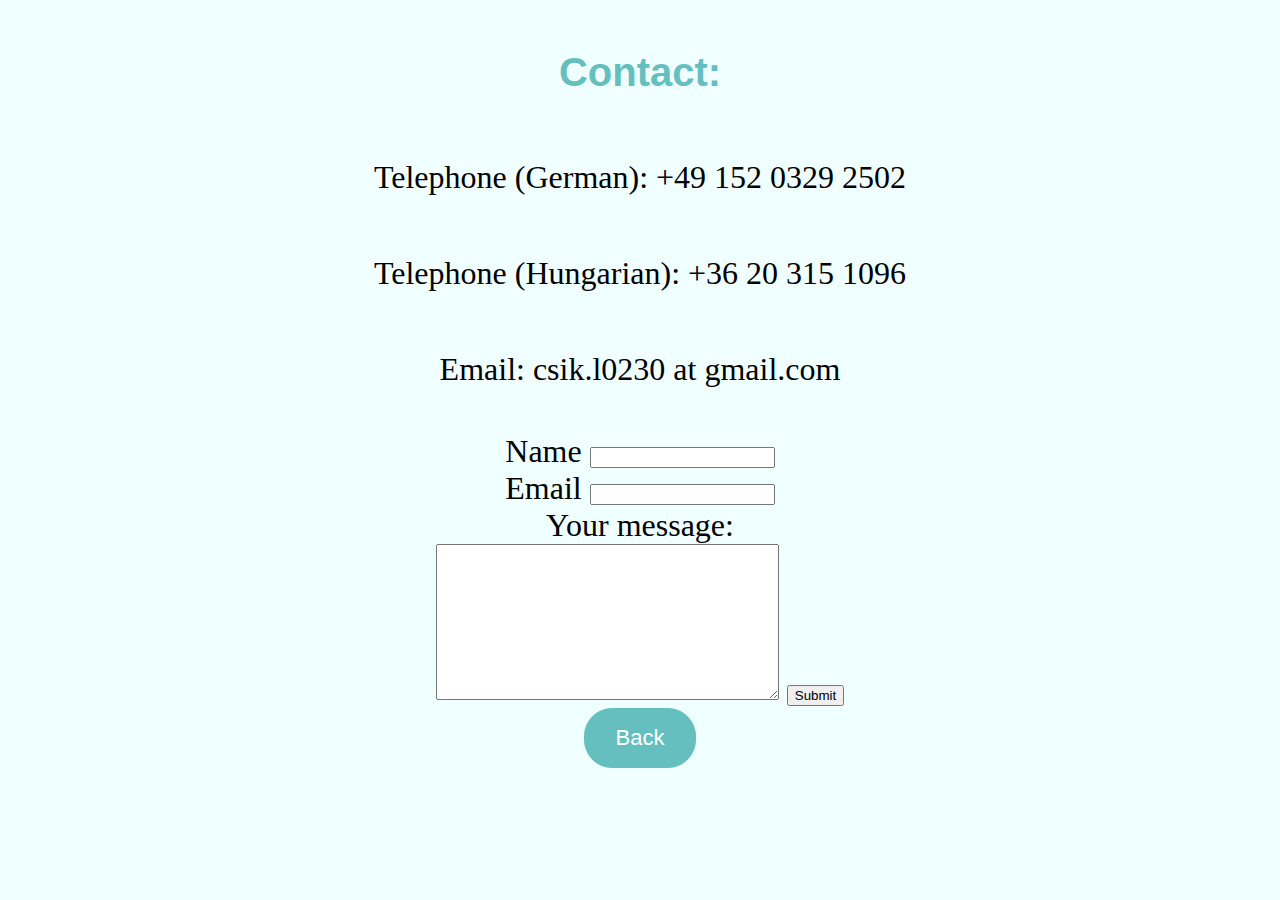
<file: contact-me.html>
<!DOCTYPE html>
<html lang="en" dir="ltr">
  <head>
    <meta charset="utf-8">
    <title>Contact Details</title>
    <link rel="stylesheet" href="css/styles.css">
    <link rel="icon" href="images/favicon.ico">
  </head>
  <body>
      <h2>Contact:</h2>
      <p>Telephone (German): +49 152 0329 2502</p>
      <p>Telephone (Hungarian): +36 20 315 1096</p>
      <p>Email: csik.l0230 at gmail.com</p>
      <form class="" action="mailto:csik.l0230@gmail.com" method="post" enctype="text/plain">
          <label>Name</label>
          <input type="text" name="myName" value=""><br>
          <label>Email</label>
          <input type="email" name="myEmail" value="">
          <br>
          <label>Your message:</label>
          <br>
          <textarea name="myMessage" rows="10" cols="40"></textarea>
          <input type="submit" name="">
      </form>
      </h2><a class="mbn" href="index.html">Back</a></h2>
  </body>
</html>
</file>
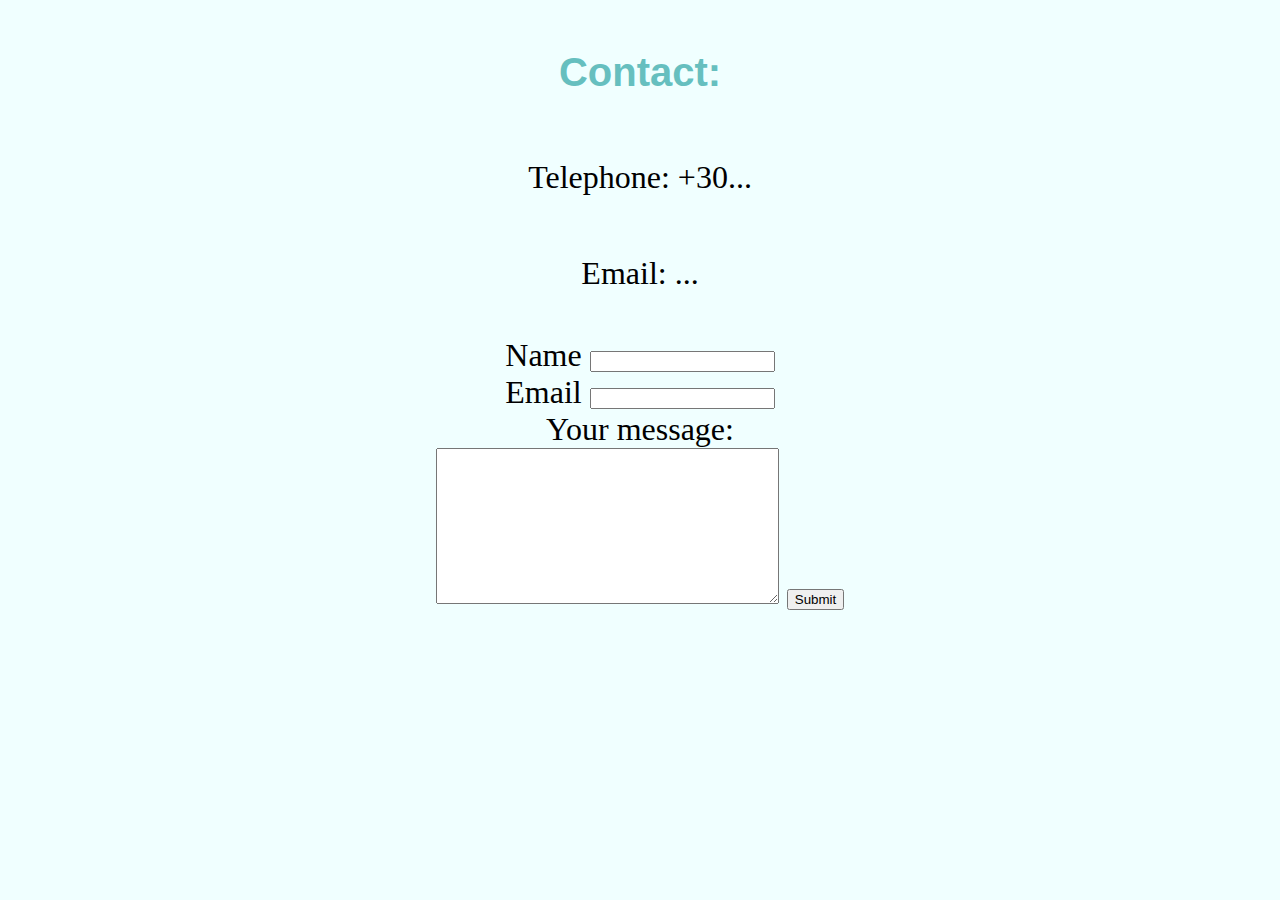
<file: contact.html>
<!DOCTYPE html>
<html lang="en" dir="ltr">
  <head>
    <meta charset="utf-8">
    <title>Contact Details</title>
    <link rel="stylesheet" href="css/styles.css">

  </head>
  <body>
    <h2>Contact:</h2>
    <p>Telephone: +30...</p>
    <p>Email: ...</p>
    <form class="" action="mailto:csik.l0230@gmail.com" method="post"enctype="text/plain">
      <label>Name</label>
      <input type="text" name="myName" value=""><br>
      <label>Email</label>
      <input type="email" name="myEmail" value="">
      <br>
      <label>Your message:</label>
      <br>
      <textarea name="myMessage" rows="10" cols="40"></textarea>
      <input type="submit" name="">
    </form>
  </body>
</html>
</file>
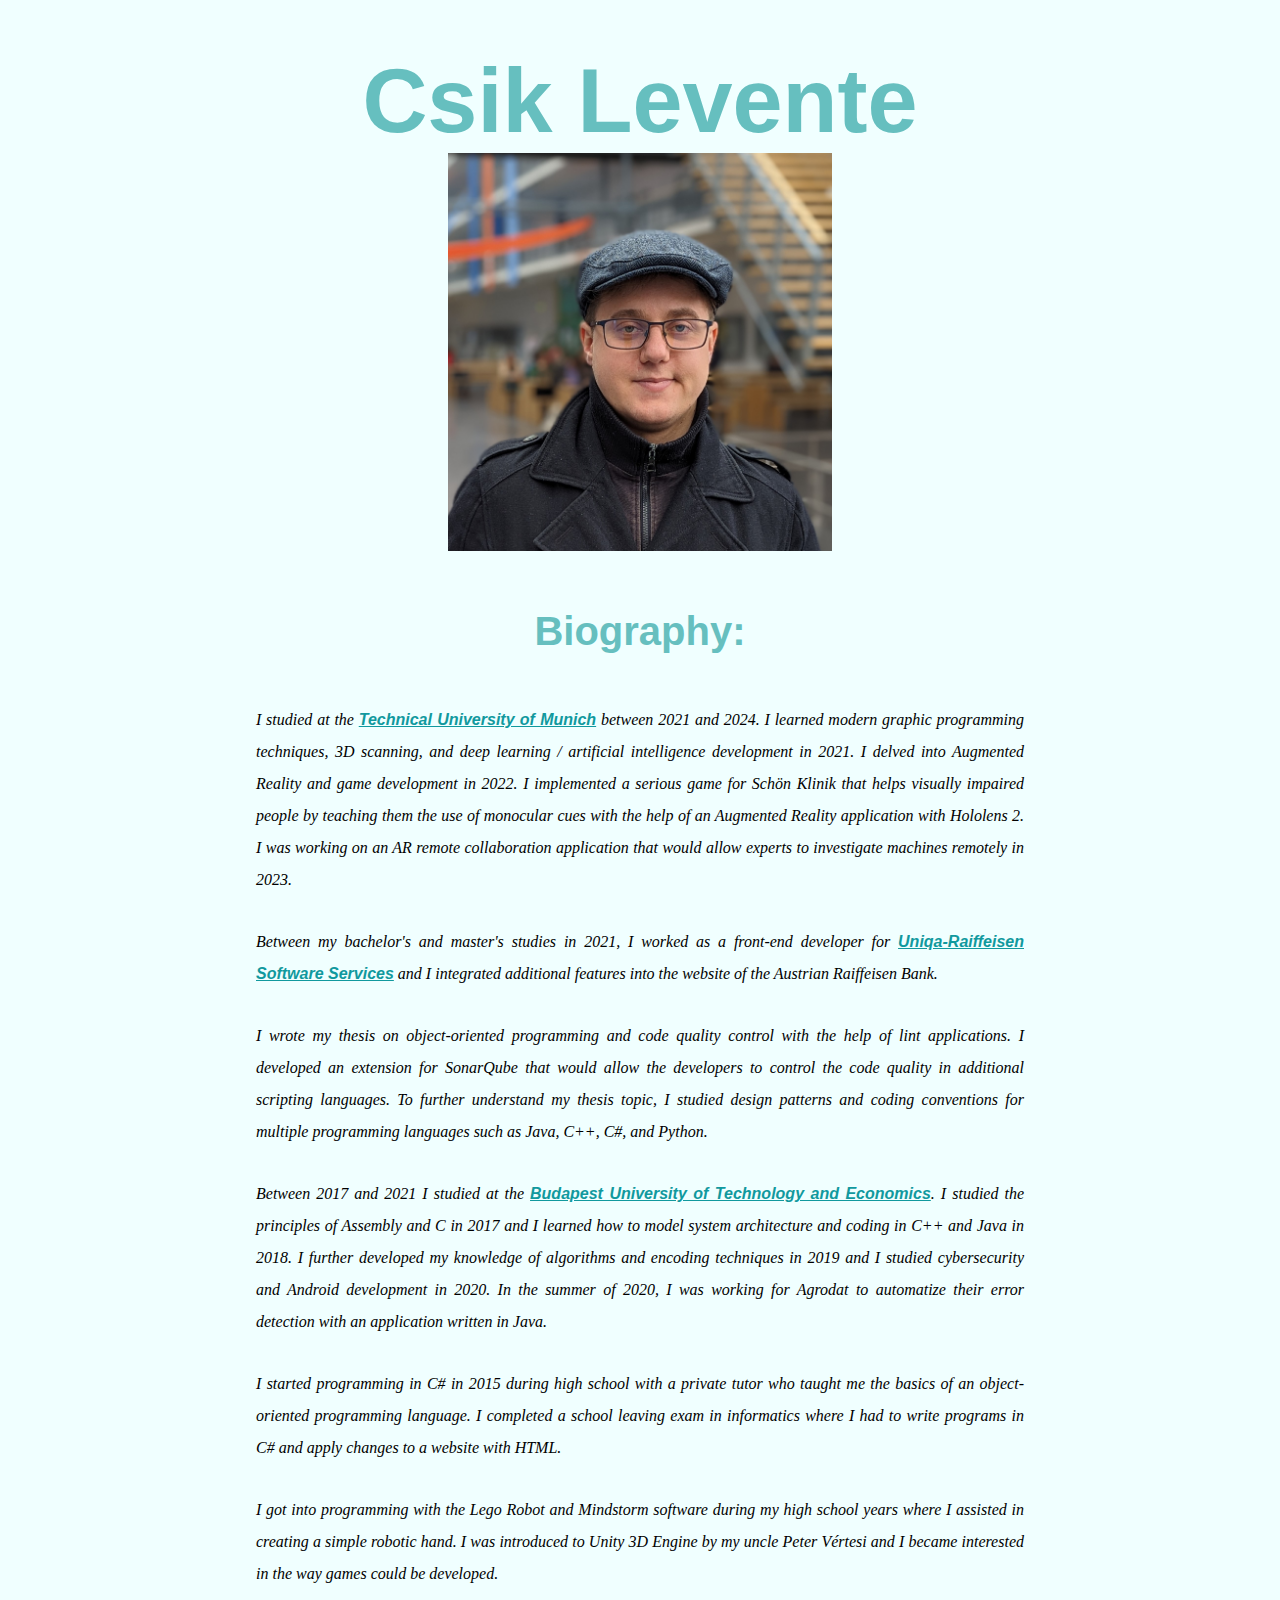
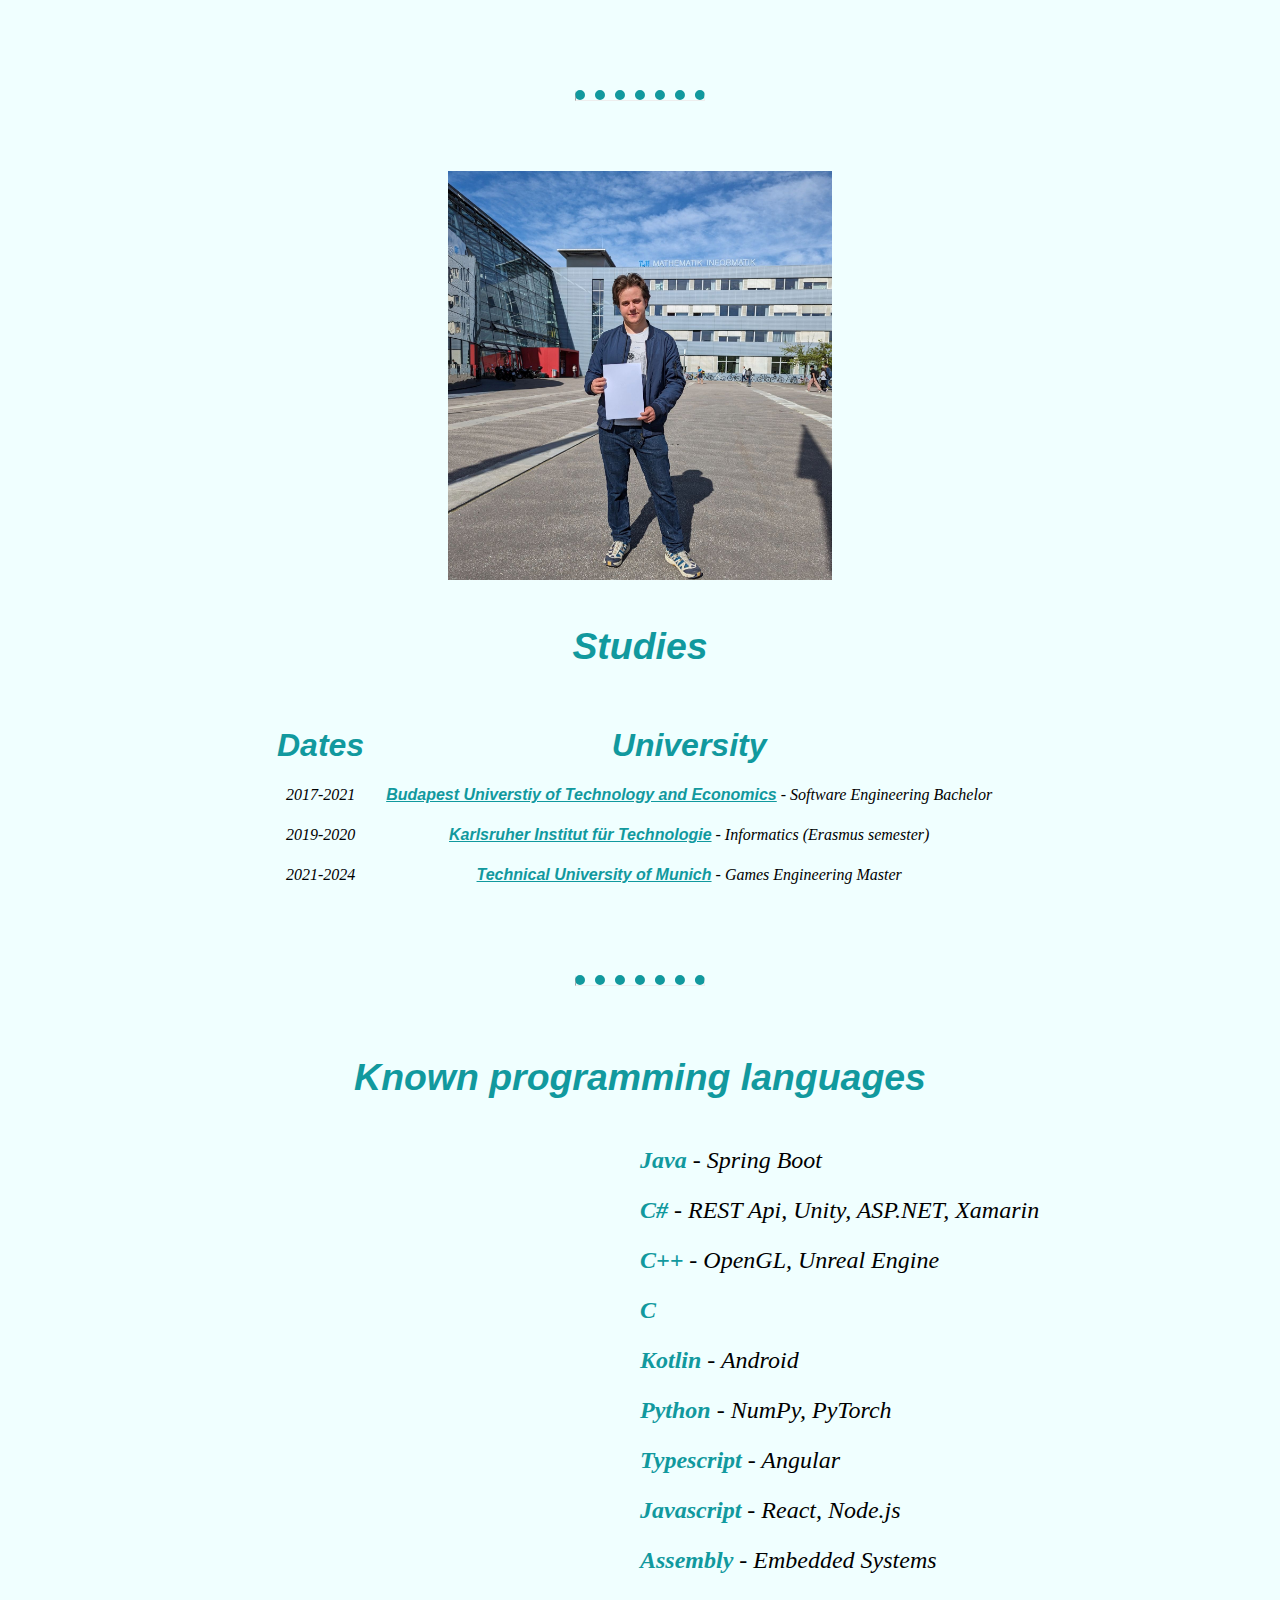
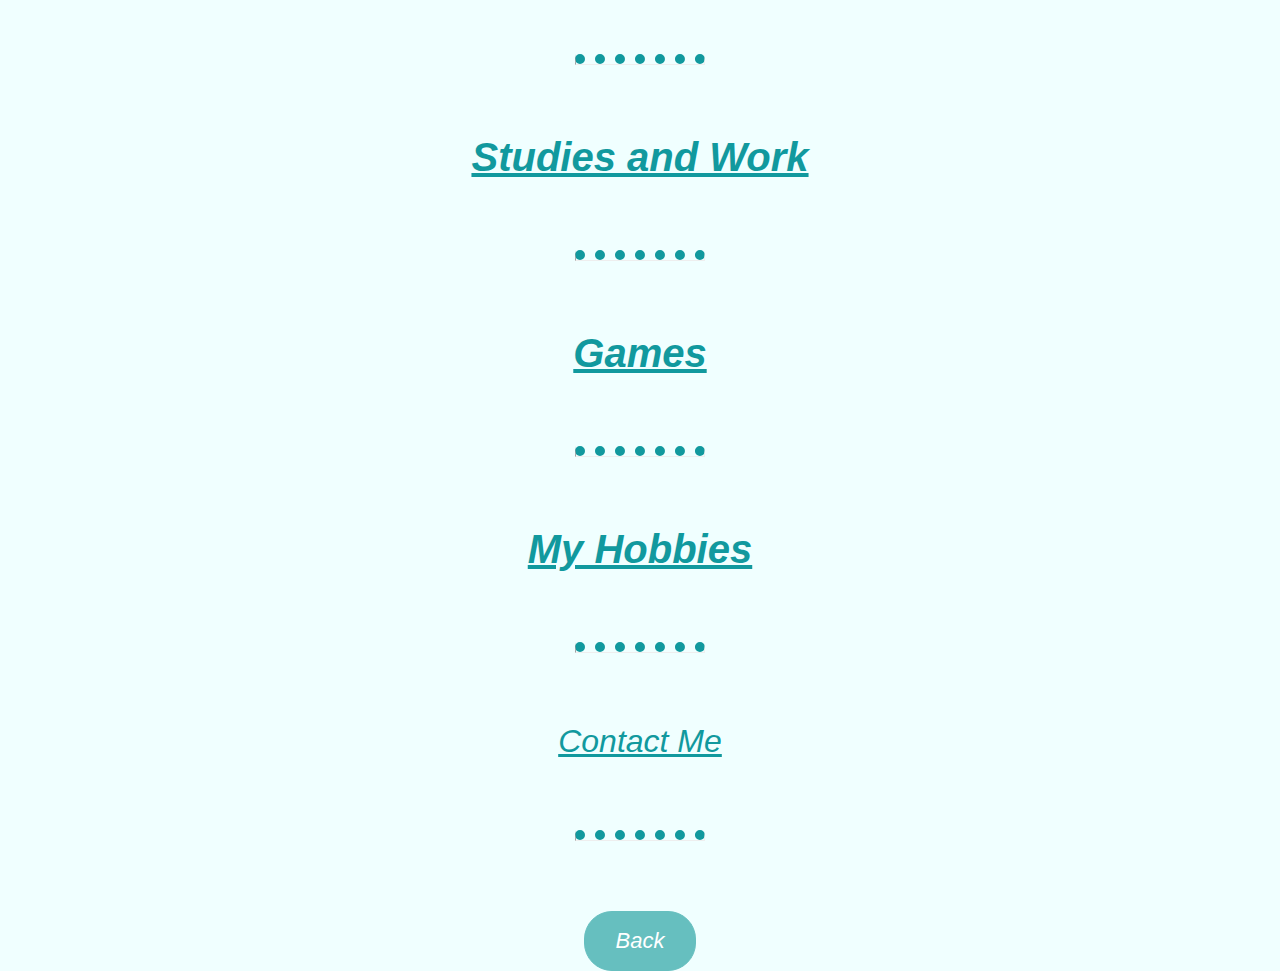
<file: curicculum.html>
﻿<!DOCTYPE html>
<html>
  <head>
    <meta charset="utf-8">
    <title>Levente's personal site</title>
    <link rel="stylesheet" href="css/styles.css">
    <link rel="icon" href="images/favicon.ico">
  </head>

  <body>
      <h1>Csik Levente</h1>
      <div class="profile">
          <img src="image/leventecsikportrait.jpg" width="30%" height="auto">
      </div>

      <table cellspacing="20">
          <tr>
              <h2>Biography:</h2>
              <p class="bio"><em>I studied at the <strong><a href="https://www.tum.de/">Technical University of Munich</a></strong> between 2021 and 2024. I learned modern graphic programming techniques, 3D scanning, and deep learning / artificial intelligence development in 2021. I delved into Augmented Reality and game development in 2022. I implemented a serious game for Schön Klinik that helps visually impaired people by teaching them the use of monocular cues with the help of an Augmented Reality application with Hololens 2. I was working on an AR remote collaboration application that would allow experts to investigate machines remotely in 2023.</em></p>
              <p class="bio"><em>Between my bachelor's and master's studies in 2021, I worked as a front-end developer for <strong><a href="https://urss.hu/de/unsere-firma-3/">Uniqa-Raiffeisen Software Services</a></strong> and I integrated additional features into the website of the Austrian Raiffeisen Bank.</em></p>
              <p class="bio"><em>I wrote my thesis on object-oriented programming and code quality control with the help of lint applications. I developed an extension for SonarQube that would allow the developers to control the code quality in additional scripting languages. To further understand my thesis topic, I studied design patterns and coding conventions for multiple programming languages such as Java, C++, C#, and Python.</p>
              <p class="bio"><em>Between 2017 and 2021 I studied at the <strong><a href="https://www.vik.bme.hu/">Budapest University of Technology and Economics</a></strong>. I studied the principles of Assembly and C in 2017 and I learned how to model system architecture and coding in C++ and Java in 2018. I further developed my knowledge of algorithms and encoding techniques in 2019 and I studied cybersecurity and Android development in 2020. In the summer of 2020, I was working for Agrodat to automatize their error detection with an application written in Java.</em></p>
              <p class="bio"><em>I started programming in C# in 2015 during high school with a private tutor who taught me the basics of an object-oriented programming language. I completed a school leaving exam in informatics where I had to write programs in C# and apply changes to a website with HTML.</em></p>
              <p class="bio"><em>I got into programming with the Lego Robot and Mindstorm software during my high school years where I assisted in creating a simple robotic hand. I was introduced to Unity 3D Engine by my uncle Peter Vértesi and I became interested in the way games could be developed.</em></p>
          </tr>
      </table>
      <hr>
      <div class="profile">
          <img src="image/thesis.jpg" width="30%" height="auto">
      </div>
      <h3>Studies</h3>
      <table class="central" cellspacing="20">
          <thead>
              <tr>
                  <th class="green">Dates</th>
                  <th class="green">University</th>
              </tr>
          </thead>
          <tbody>
              <tr>
                  <td class="tableElement">2017-2021</td>
                  <td class="tableElement"><strong><a href="https://www.vik.bme.hu/">Budapest Universtiy of Technology and Economics</a></strong> - Software Engineering Bachelor</td>
              </tr>
              <tr>
                  <td class="tableElement">2019-2020</td>
                  <td class="tableElement"><strong><a href="https://www.kit.edu/">Karlsruher Institut für Technologie</a></strong> - Informatics (Erasmus semester)</td>
              </tr>
              <tr>
                  <td class="tableElement">2021-2024</td>
                  <td class="tableElement"><strong><a href="https://www.kit.edu/">Technical University of Munich</a></strong> - Games Engineering Master</td>
              </tr>
          </tbody>
      </table>
      <hr>
      <h3>Known programming languages</h3>
	<div>
          <p class="programmingLanguages"><strong class="programLanguage">Java</strong> - Spring Boot</p>
          <p class="programmingLanguages"><strong class="programLanguage">C#</strong> - REST Api, Unity, ASP.NET, Xamarin</p>
          <p class="programmingLanguages"><strong class="programLanguage">C++</strong> - OpenGL, Unreal Engine</p>
          <p class="programmingLanguages"><strong class="programLanguage">C</strong></p>
          <p class="programmingLanguages"><strong class="programLanguage">Kotlin</strong> - Android</p>
          <p class="programmingLanguages"><strong class="programLanguage">Python</strong> - NumPy, PyTorch</p>
          <p class="programmingLanguages"><strong class="programLanguage">Typescript</strong> - Angular</p>
          <p class="programmingLanguages"><strong class="programLanguage">Javascript</strong> - React, Node.js</p>
          <p class="programmingLanguages"><strong class="programLanguage">Assembly</strong> - Embedded Systems</p>

	</div>
	<hr>
        <div>
            <h2><a href="studies.html">Studies and Work</a></h2>
        </div>
        <hr>
        <div>
            <h2><a href="games.html">Games</a></h2>
        </div>
      <hr>
      <h2><a href="hobbies.html">My Hobbies</a></h2>
      <hr>
      </h2><a href="contact-me.html">Contact Me</a></h2>
      <hr>
      </h2><a class="mbn" href="index.html">Back</a></h2>
  </body>
</html>
</file>
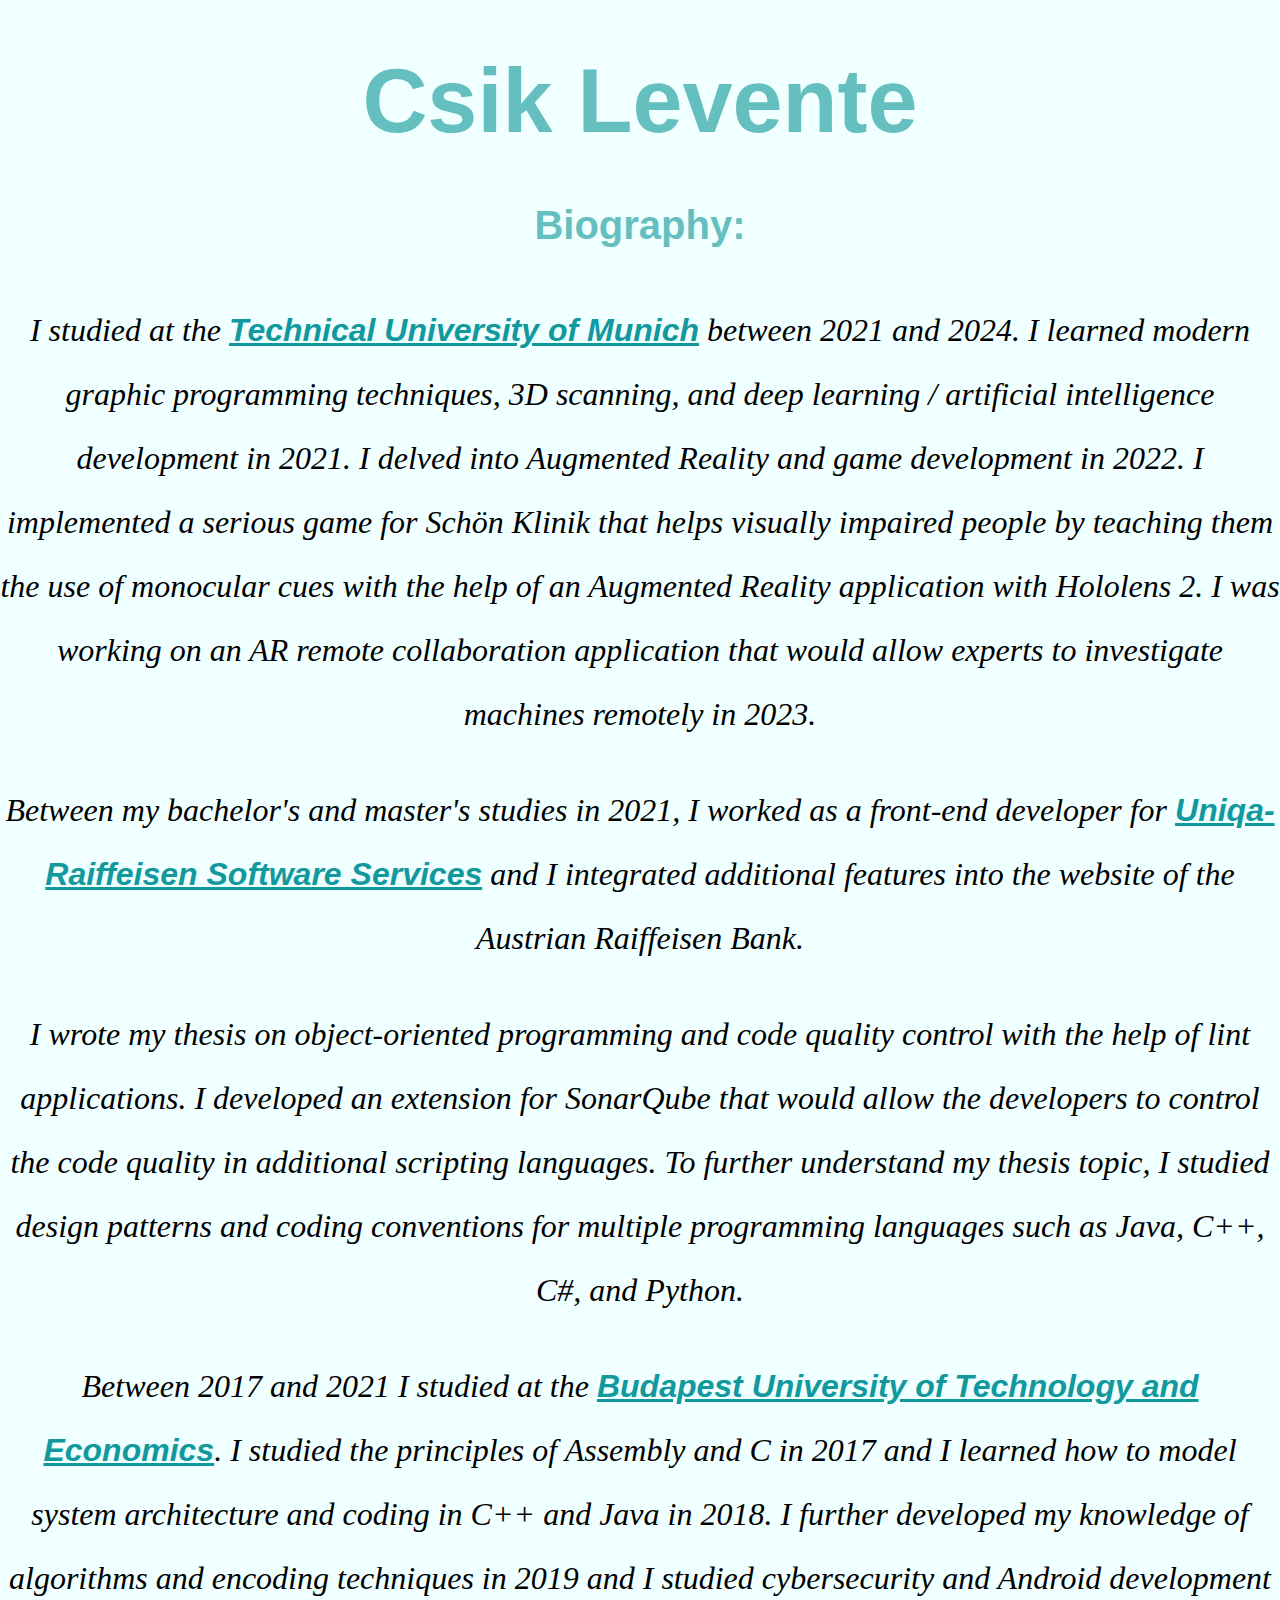
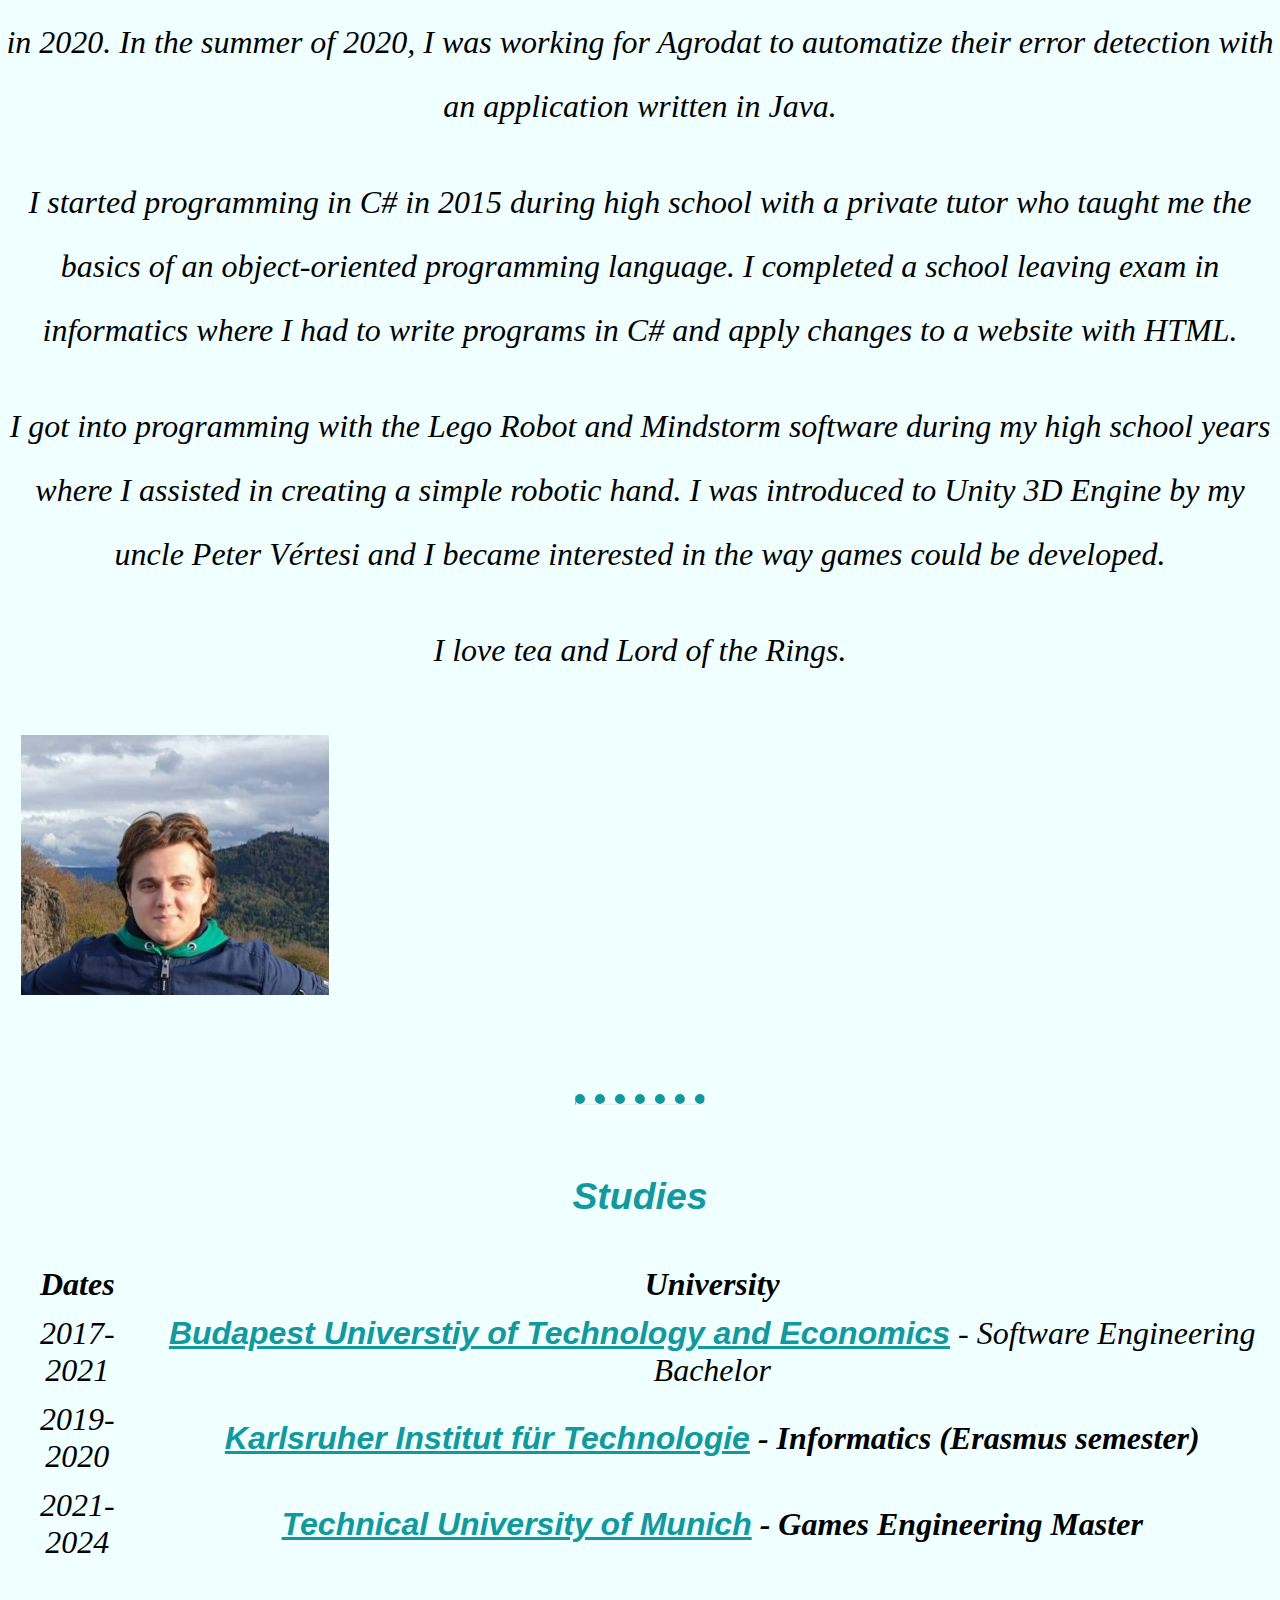
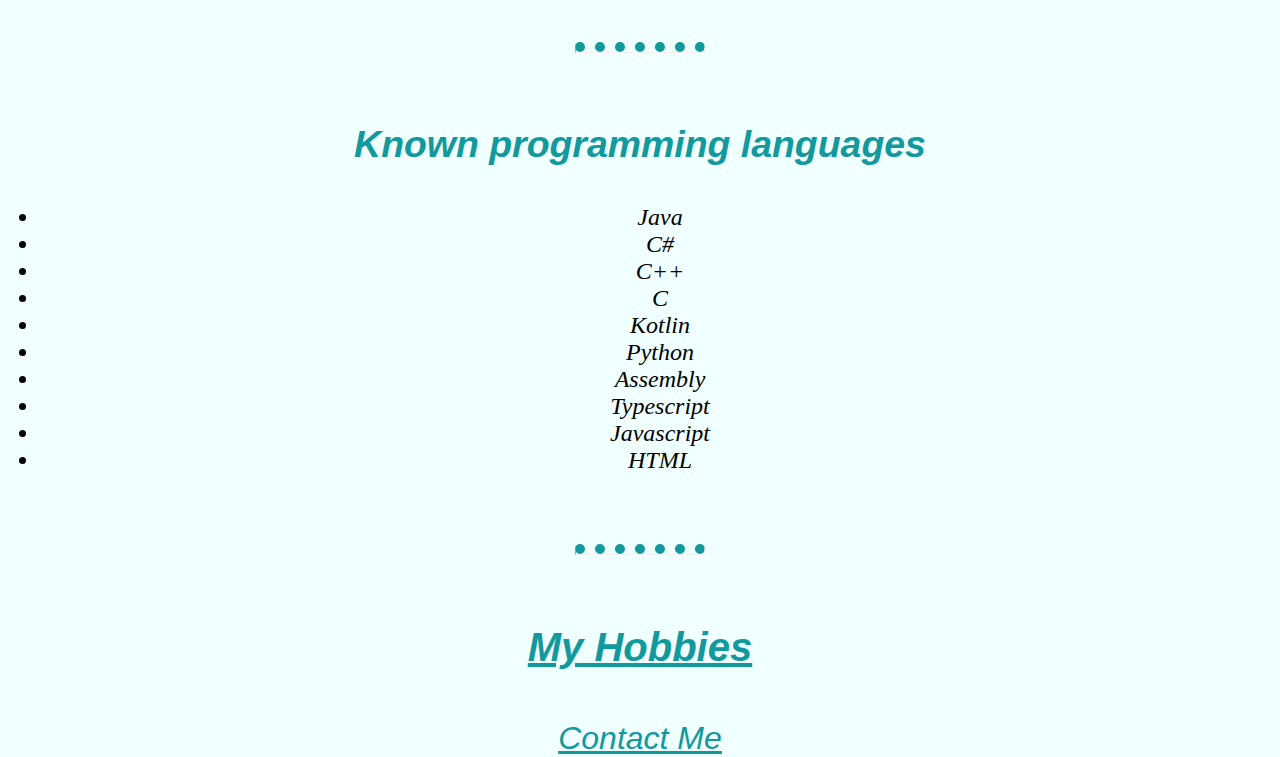
<file: curriculum.html>
﻿<!DOCTYPE html>
<html>
  <head>
    <meta charset="utf-8">
    <title>Levente's personal site</title>
    <link rel="stylesheet" href="css/styles.css">
    <link rel="icon" href="images/favicon.ico">
  </head>

  <body>
      <table cellspacing="20">
          <tr>
              <td><img src="images/profil.jpg" alt="profil picture" width="308px" height="260px"></td>
              <h1><C>Csik Levente</C></h1>
              <h2>Biography:</h2>
              <p><em>I studied at the <strong><a href="https://www.tum.de/">Technical University of Munich</a></strong> between 2021 and 2024. I learned modern graphic programming techniques, 3D scanning, and deep learning / artificial intelligence development in 2021. I delved into Augmented Reality and game development in 2022. I implemented a serious game for Schön Klinik that helps visually impaired people by teaching them the use of monocular cues with the help of an Augmented Reality application with Hololens 2. I was working on an AR remote collaboration application that would allow experts to investigate machines remotely in 2023.</em></p>
              <p><em>Between my bachelor's and master's studies in 2021, I worked as a front-end developer for <strong><a href="https://urss.hu/de/unsere-firma-3/">Uniqa-Raiffeisen Software Services</a></strong> and I integrated additional features into the website of the Austrian Raiffeisen Bank.</em></p>
              <p><em>I wrote my thesis on object-oriented programming and code quality control with the help of lint applications. I developed an extension for SonarQube that would allow the developers to control the code quality in additional scripting languages. To further understand my thesis topic, I studied design patterns and coding conventions for multiple programming languages such as Java, C++, C#, and Python.</p>
              <p><em>Between 2017 and 2021 I studied at the <strong><a href="https://www.vik.bme.hu/">Budapest University of Technology and Economics</a></strong>. I studied the principles of Assembly and C in 2017 and I learned how to model system architecture and coding in C++ and Java in 2018. I further developed my knowledge of algorithms and encoding techniques in 2019 and I studied cybersecurity and Android development in 2020. In the summer of 2020, I was working for Agrodat to automatize their error detection with an application written in Java.</em></p>
              <p><em>I started programming in C# in 2015 during high school with a private tutor who taught me the basics of an object-oriented programming language. I completed a school leaving exam in informatics where I had to write programs in C# and apply changes to a website with HTML.</em></p>
              <p><em>I got into programming with the Lego Robot and Mindstorm software during my high school years where I assisted in creating a simple robotic hand. I was introduced to Unity 3D Engine by my uncle Peter Vértesi and I became interested in the way games could be developed.</em></p>
              <p>I love tea and Lord of the Rings.</p>
          </tr>
      </table>
      <hr>
      <h3>Studies</h3>
      <table cellspacing="10">
          <thead>
              <tr>
                  <th>Dates</th>
                  <th>University</th>
              </tr>
          </thead>
          <tbody>
              <tr>
                  <td>2017-2021</td>
                  <td><strong><a href="https://www.vik.bme.hu/">Budapest Universtiy of Technology and Economics</a></strong> - Software Engineering Bachelor</td>
              </tr>
              <tr>
                  <td>2019-2020</td>
                  <td><strong><a href="https://www.kit.edu/">Karlsruher Institut für Technologie</a><strong> - Informatics (Erasmus semester)</td>
              </tr>
              <tr>
                  <td>2021-2024</td>
                  <td><strong><a href="https://www.kit.edu/">Technical University of Munich</a><strong> - Games Engineering Master</td>
              </tr>
          </tbody>
      </table>
      <hr>
      <h3>Known programming languages</h3>
      <ul>
          <li>Java</li>
          <li>C#</li>
          <li>C++</li>
          <li>C</li>
          <li>Kotlin</li>
          <li>Python</li>
          <li>Assembly</li>
          <li>Typescript</li>
          <li>Javascript</li>
          <li>HTML</li>
      </ul>
      <hr>
      <h2><a href="hobbies.html">My Hobbies</a></h2>
      </h2><a href="contact-me.html">Contact Me</a></h2>
  </body>
</html>
</file>
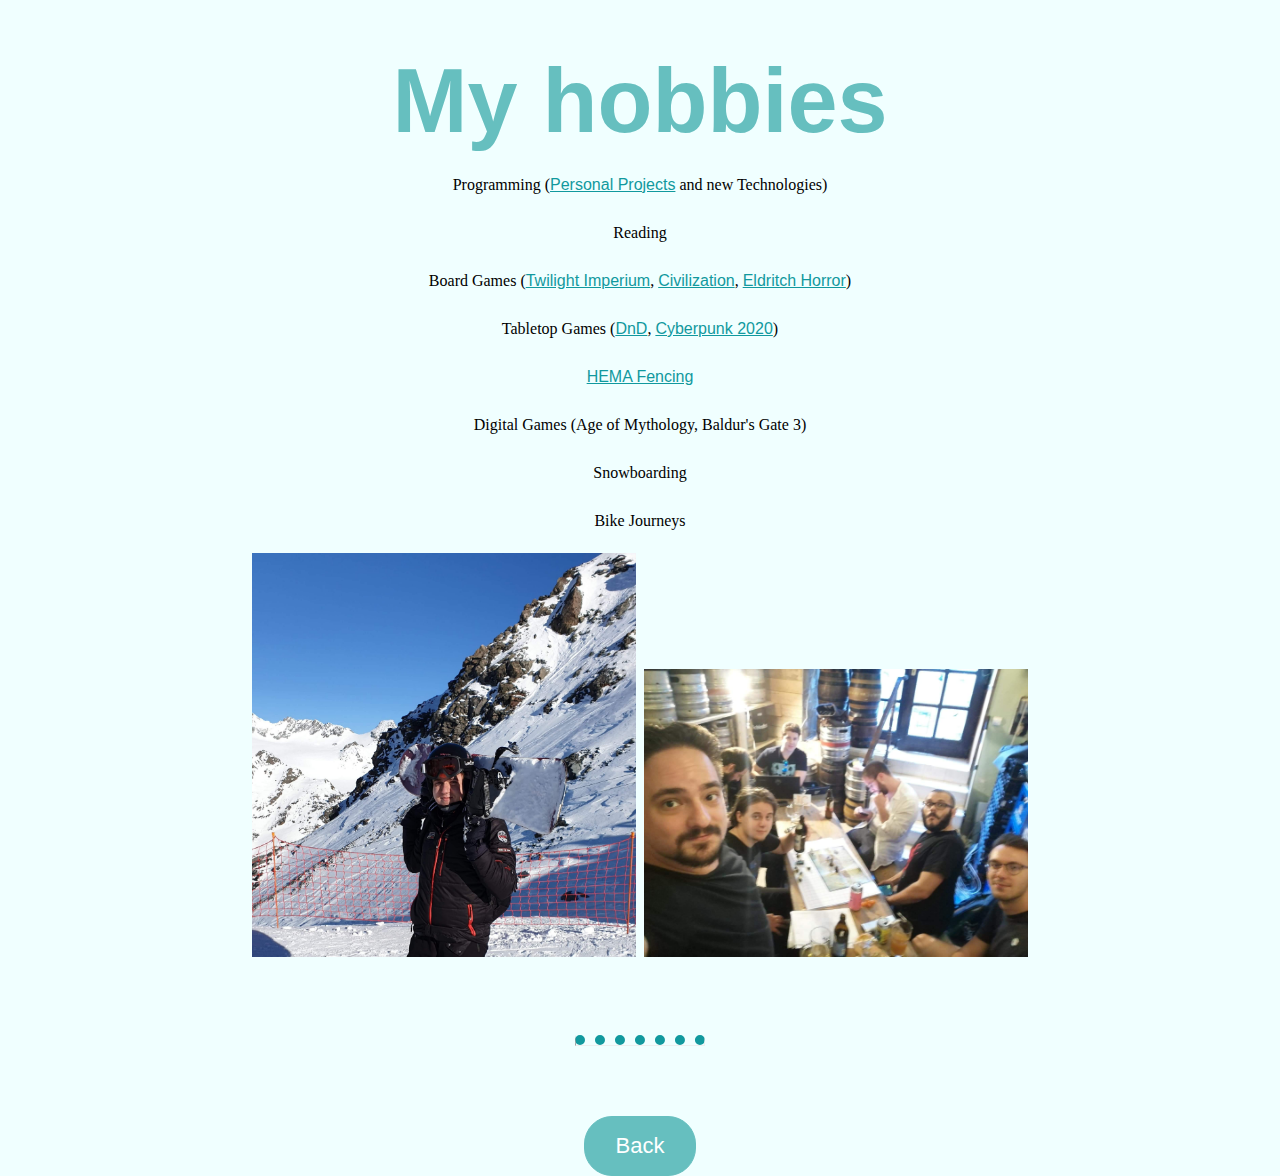
<file: hobbies.html>
<!DOCTYPE html>
<html lang="en" dir="ltr">
  <head>
    <meta charset="utf-8">
    <title>My hobbies</title>
    <link rel="stylesheet" href="css/styles.css">
    <link rel="icon" href="images/favicon.ico">
  </head>
  <body>
      <h1>My hobbies</h1>
      <div> 
	  <p class="hobby">Programming (<a href="https://github.com/LevChickie">Personal Projects</a> and new Technologies)</p>
          <p class="hobby">Reading</p>
	  <p class="hobby">Board Games (<a href="https://www.fantasyflightgames.com/en/products/twilight-imperium-fourth-edition/">Twilight Imperium</a>, <a href="https://boardgamegeek.com/boardgame/77130/sid-meiers-civilization-the-board-game">Civilization</a>, <a href="https://www.fantasyflightgames.com/en/products/eldritch-horror/">Eldritch Horror</a>)</p>
          <p class="hobby">Tabletop Games (<a href="https://hu.wikipedia.org/wiki/Dungeons_and_Dragons">DnD</a>, <a href="https://en.wikipedia.org/wiki/Cyberpunk_(role-playing_game)">Cyberpunk 2020</a>)</p>
          <p class="hobby"><a href="https://www.arsensis.hu/">HEMA Fencing</a></p>
	  <p class="hobby">Digital Games (Age of Mythology, Baldur's Gate 3)</p>
          <p class="hobby">Snowboarding</p>
 	  <p class="hobby">Bike Journeys</p>
	</div>
            <img src="image/snowboard.jpg" width="30%" height="30%" alt="">
      <img src="image/waterdeep bajnokok.png" width="30%" height="30%" alt="">
      <hr>
      </h2><a class="mbn" href="index.html">Back</a></h2>
  </body>
</html>
</file>
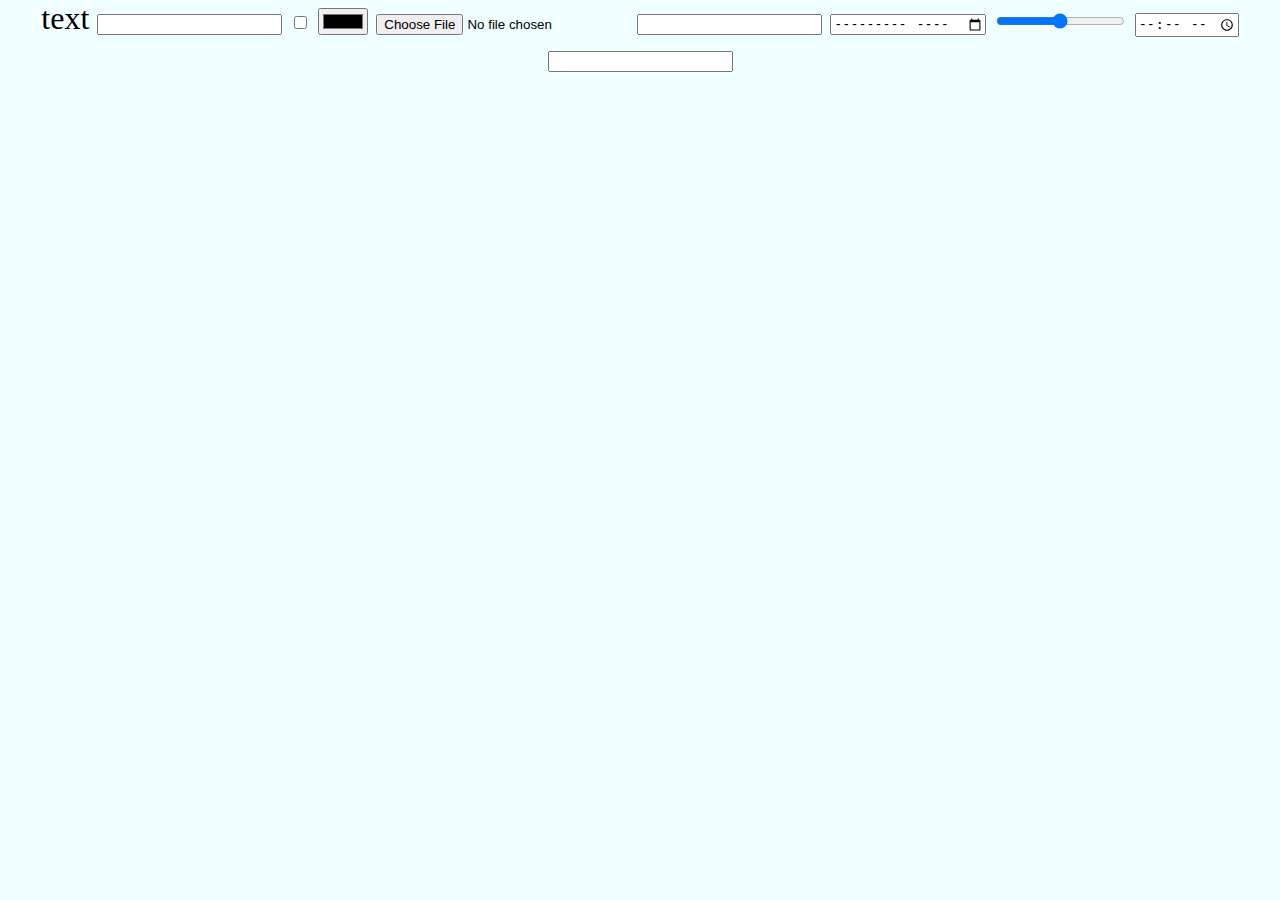
<file: inputplayin.html>
<!DOCTYPE html>
<html lang="en" dir="ltr">
  <head>
    <meta charset="utf-8">
    <title>Input variant</title>
    <link rel="stylesheet" href="css/styles.css">

  </head>
  <body>
    <form class="" action="index.html" method="post">
      <label>text</label>
      <input type="text" name="" value="">
      <input type="checkbox" name="" value="">
      <input type="color" name="" value="">
      <input type="file" name="" value="">
      <input type="password" name="" value="">
      <input type="month" name="" value="">
      <input type="range" name="" value="">
      <input type="time" name="" value="">
      <input type="url" name="" value="">
    </form>
  </body>
</html>
</file>
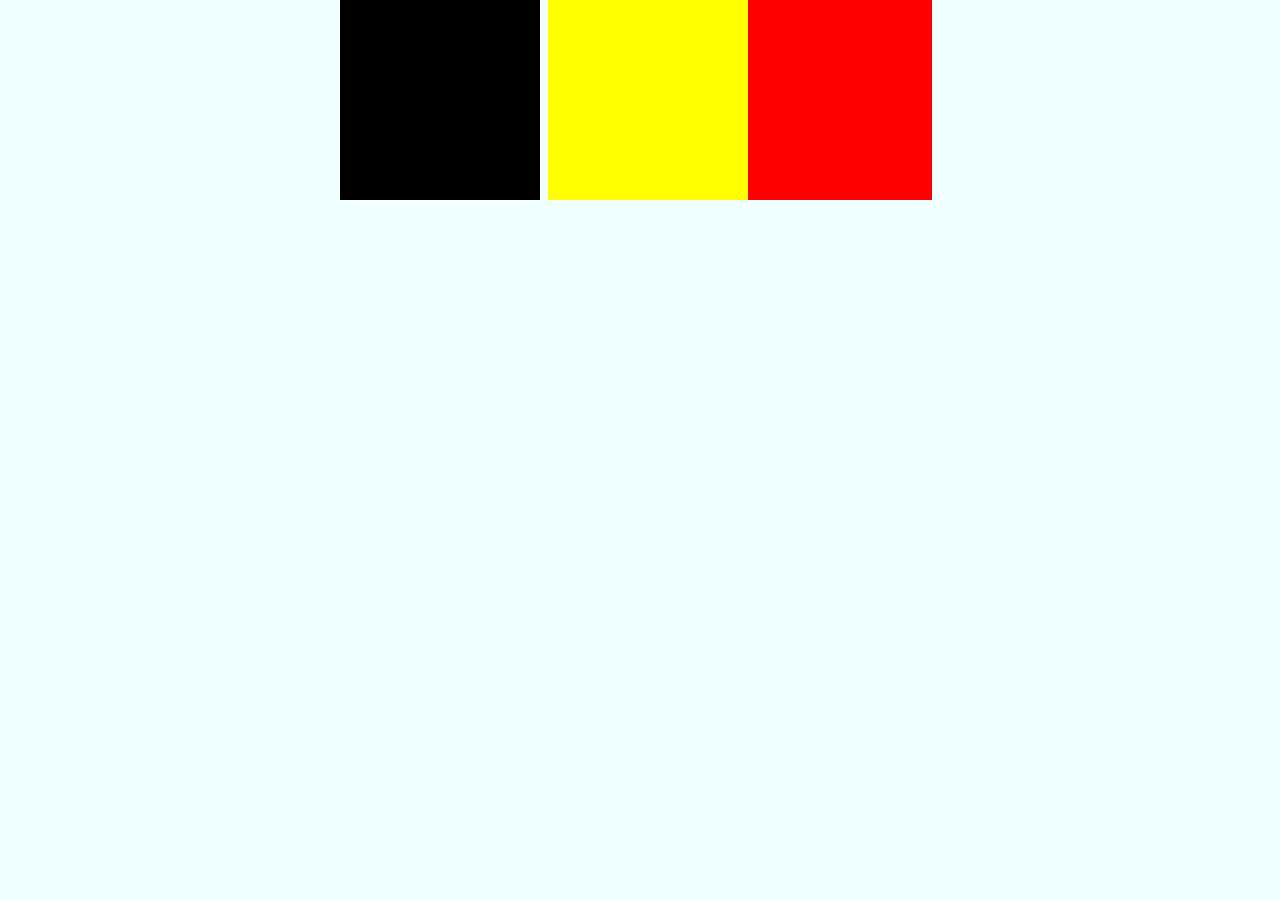
<file: position.html>
<!DOCTYPE html>
<html lang="en" dir="ltr">
  <head>
    <meta charset="utf-8">
    <title>positions</title>
    <link rel="stylesheet" href="css/styles.css">
  </head>
  <body>
    <div class="Red">

    </div>
    <div class="Black">

    </div>
    <div class="Yellow">

    </div>
  </body>
</html>
</file>
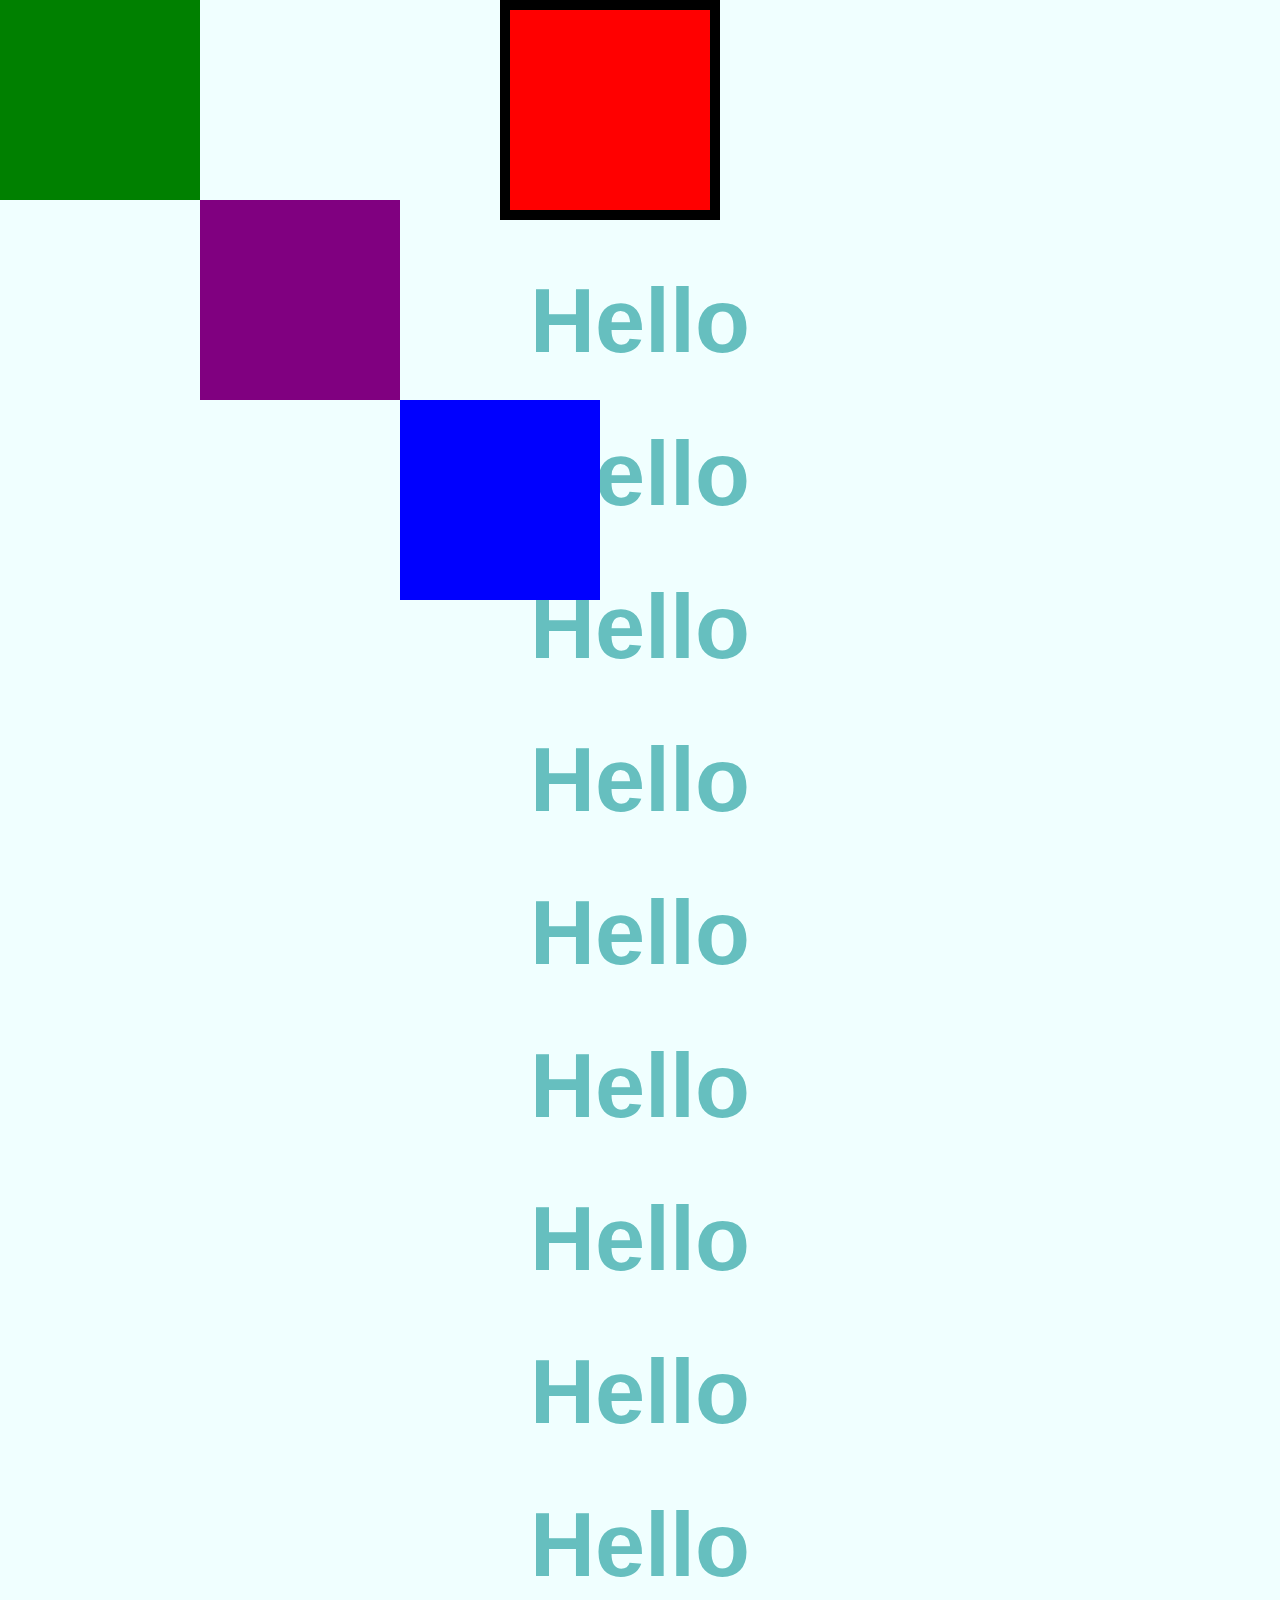
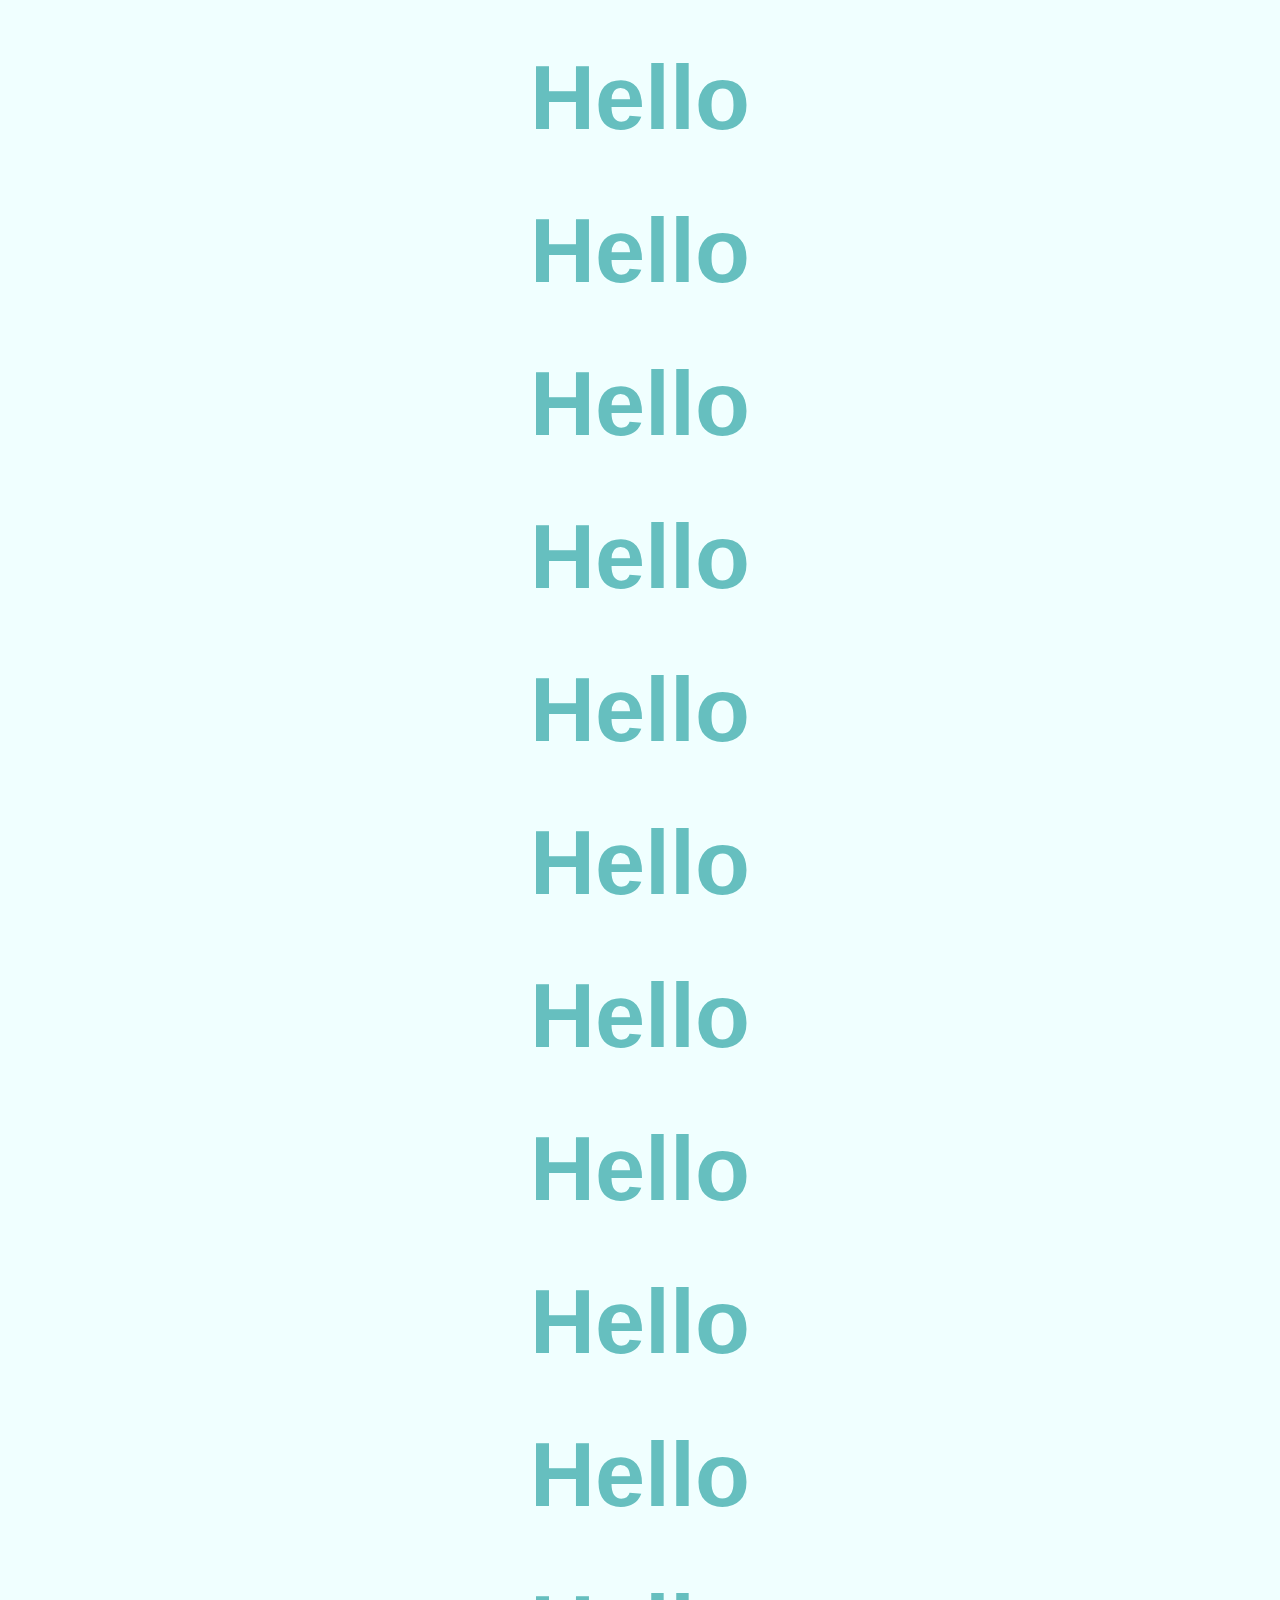
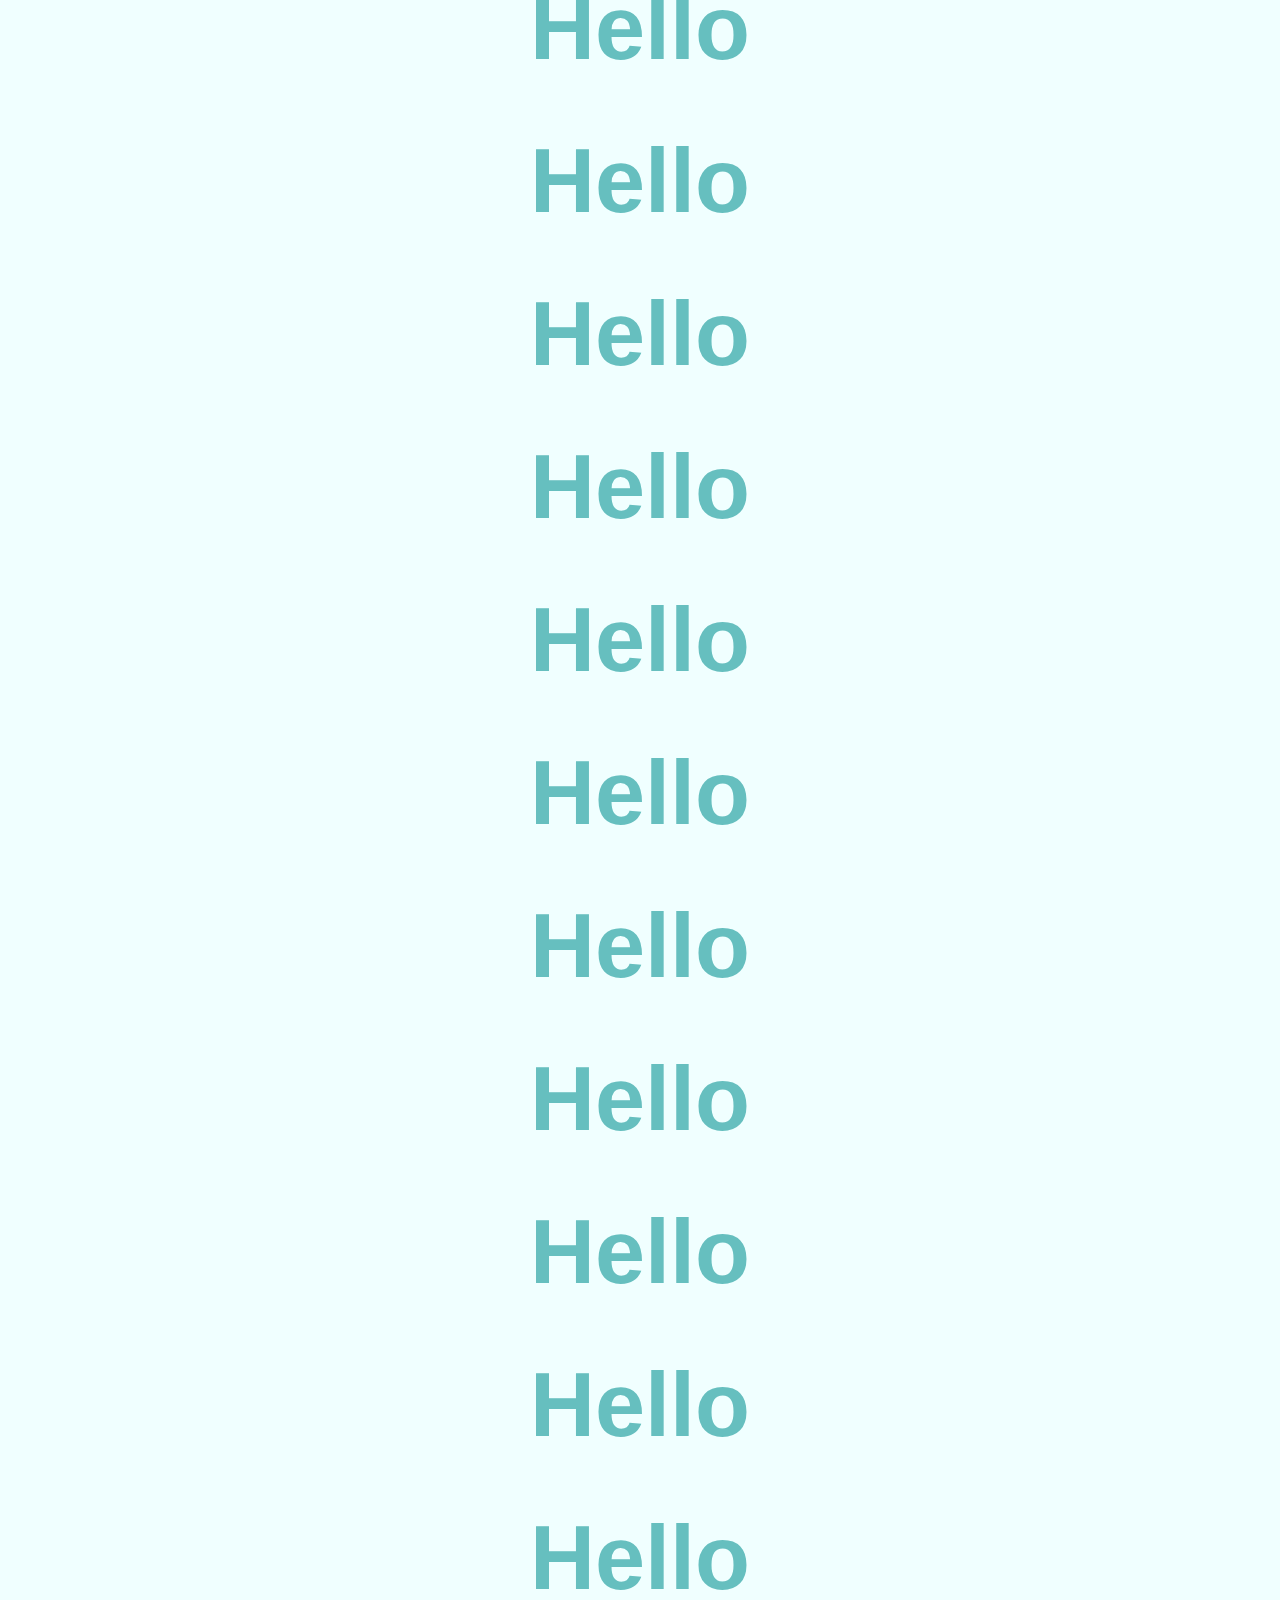
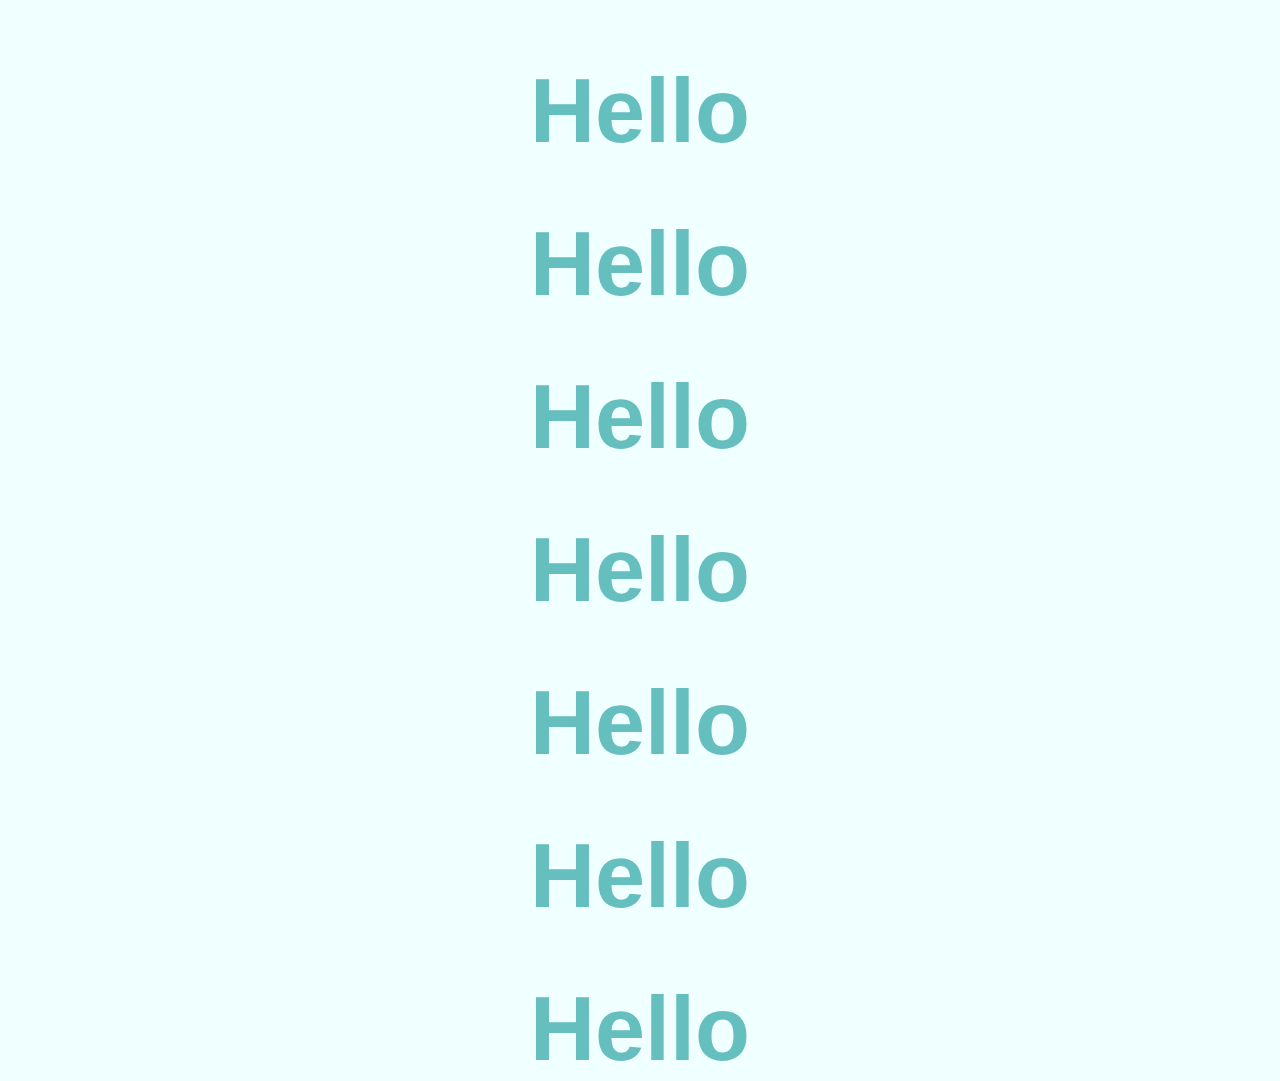
<file: positionAbs.html>
<!DOCTYPE html>
<html lang="en" dir="ltr">
  <head>
    <meta charset="utf-8">
    <title>positions</title>
    <link rel="stylesheet" href="css/styles.css">
  </head>
  <body>
    <div class="Category">
      <div class="Blue">

      </div>
      <div class="Purple">

      </div>
      <div class="Green">

      </div>
    </div>
    <div class="firstContainer">

    </div>
    <div class="secondContainer">

    </div>
    <div class="thirdContainer">

    </div>
    <h1>Hello</h1>
    <h1>Hello</h1>
    <h1>Hello</h1>
    <h1>Hello</h1>
    <h1>Hello</h1>
    <h1>Hello</h1>
    <h1>Hello</h1>
    <h1>Hello</h1>
    <h1>Hello</h1>
    <h1>Hello</h1>
    <h1>Hello</h1>
    <h1>Hello</h1>
    <h1>Hello</h1>
    <h1>Hello</h1>
    <h1>Hello</h1>
    <h1>Hello</h1>
    <h1>Hello</h1>
    <h1>Hello</h1>
    <h1>Hello</h1>
    <h1>Hello</h1>
    <h1>Hello</h1>
    <h1>Hello</h1>
    <h1>Hello</h1>
    <h1>Hello</h1>
    <h1>Hello</h1>
    <h1>Hello</h1>
    <h1>Hello</h1>
    <h1>Hello</h1>
    <h1>Hello</h1>
    <h1>Hello</h1>
    <h1>Hello</h1>
    <h1>Hello</h1>
    <h1>Hello</h1>
    <h1>Hello</h1>
    <h1>Hello</h1>
    <h1>Hello</h1>
    <h1>Hello</h1>

  </body>
</html>
</file>
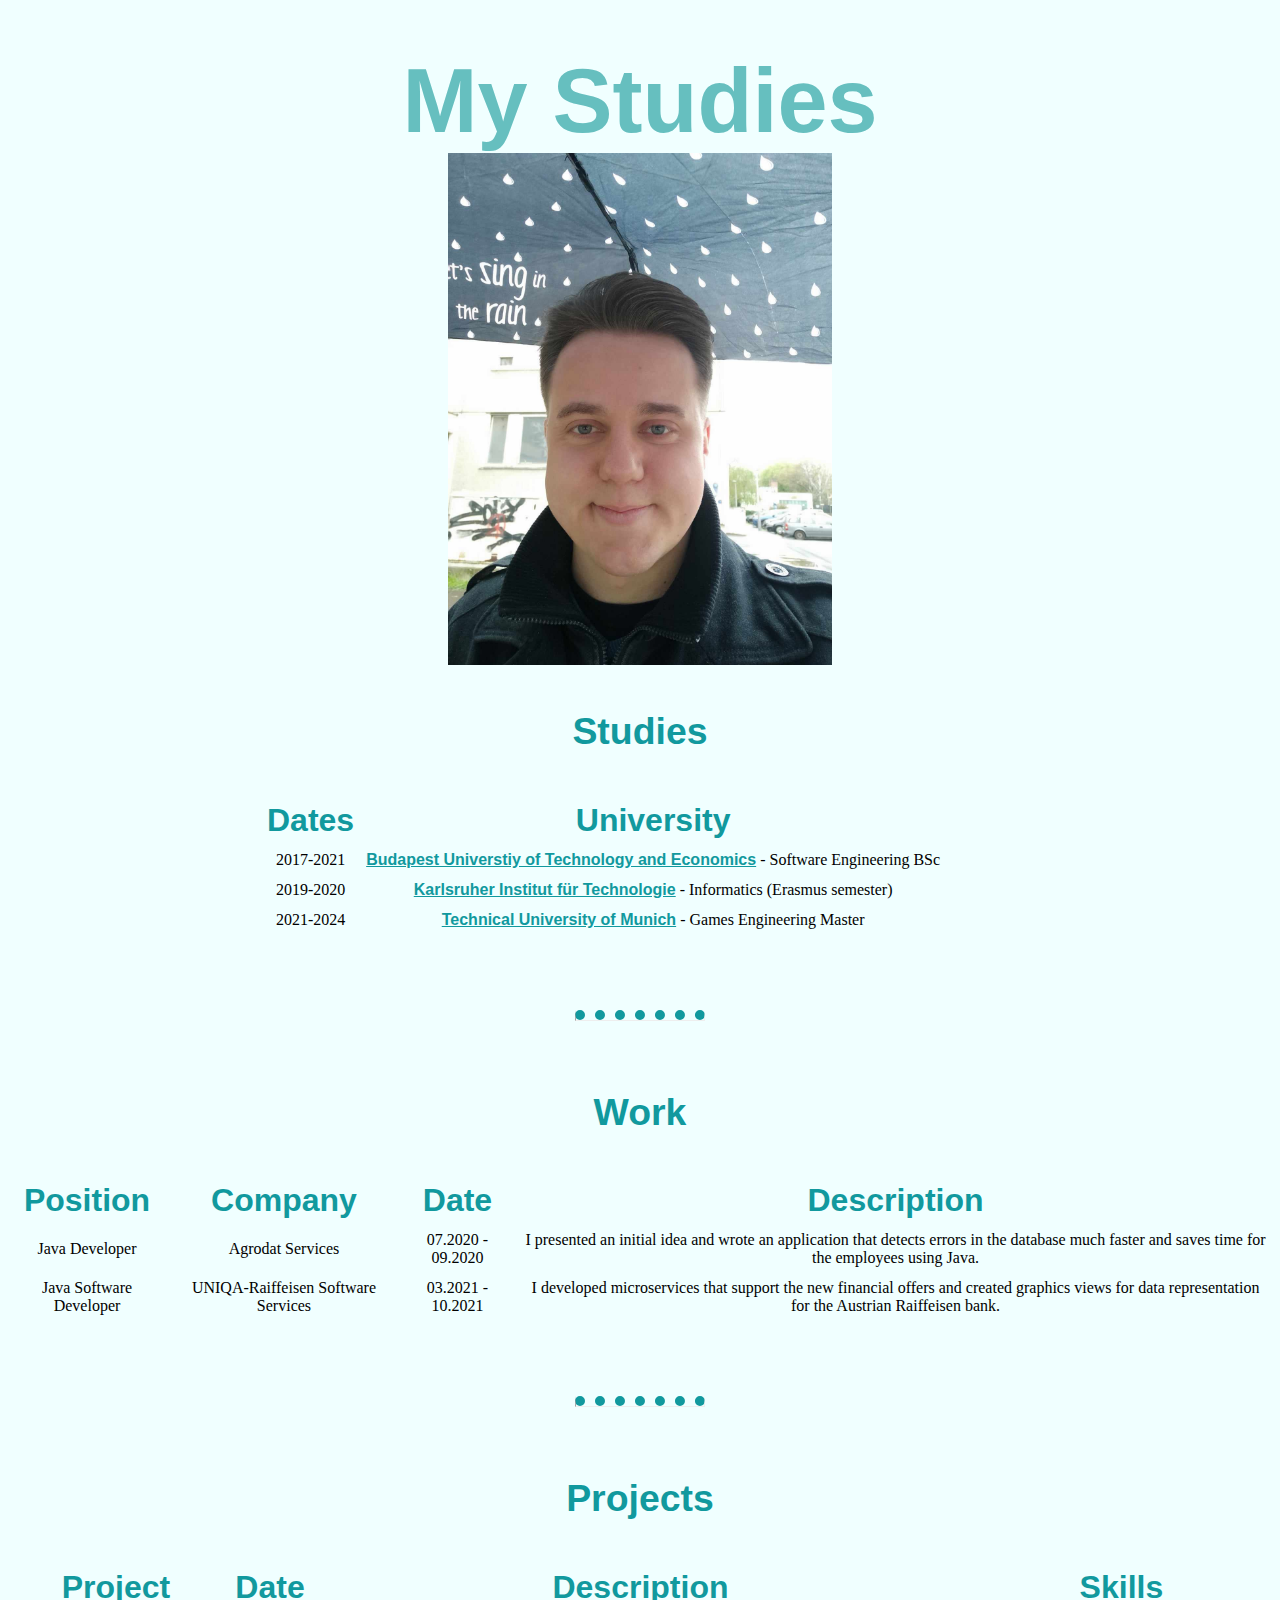
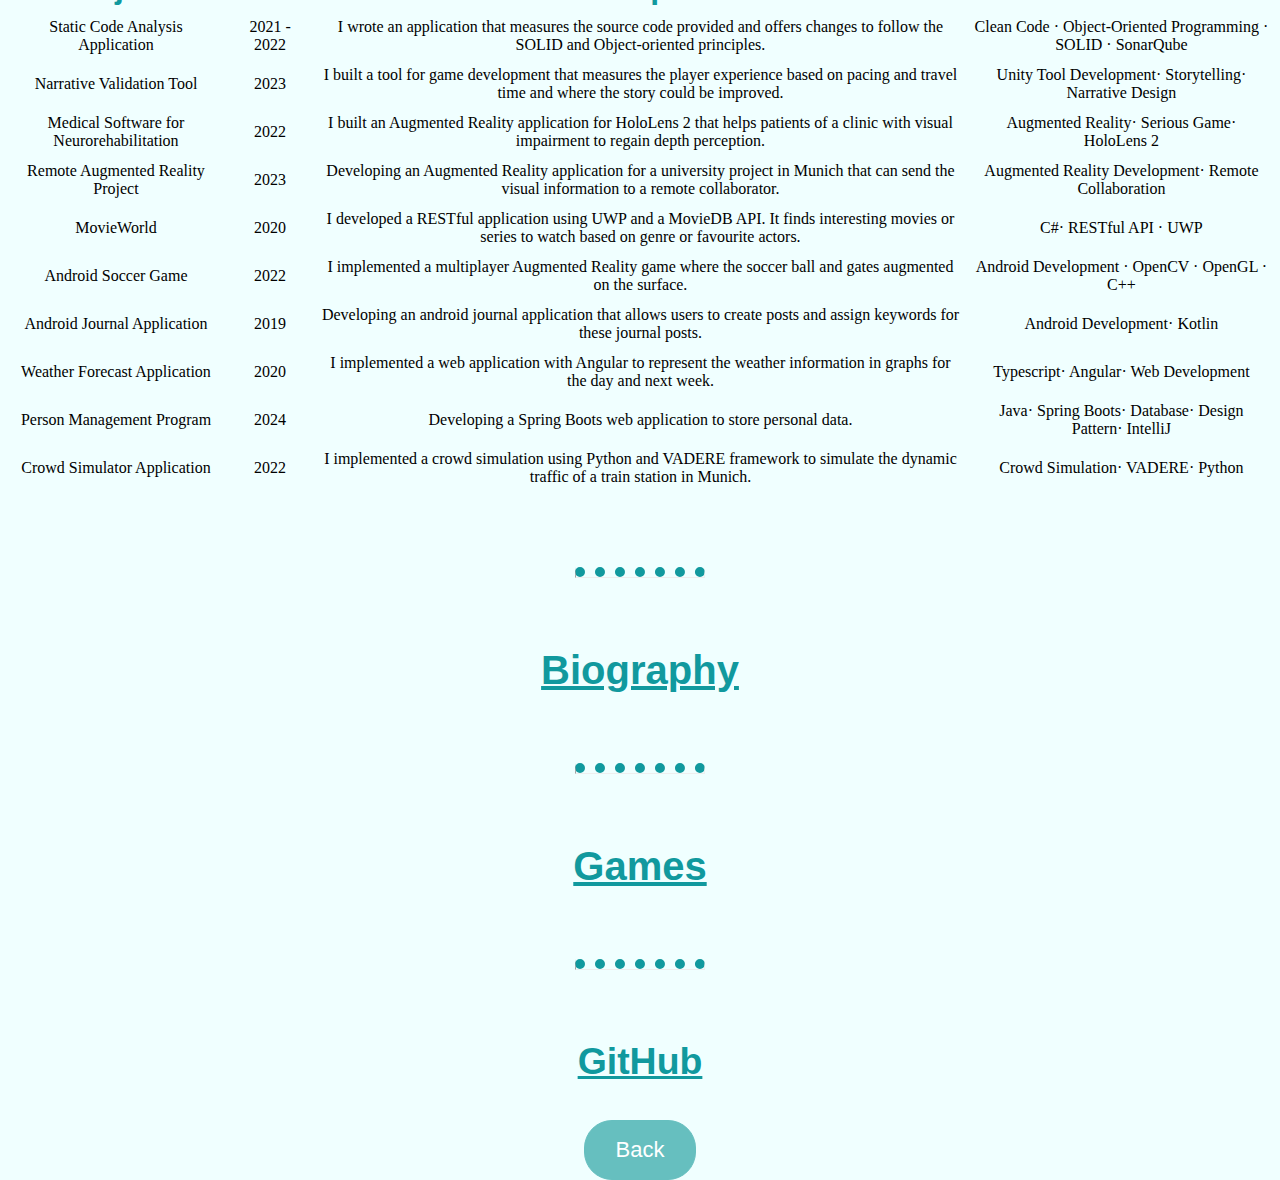
<file: studies.html>
<!DOCTYPE html>
<html lang="en" dir="ltr">
  <head>
    <meta charset="utf-8">
    <title>My Studies</title>
    <link rel="stylesheet" href="css/styles.css">
    <link rel="icon" href="images/favicon.ico">
  </head>
  <body>
      <h1>My Studies</h1>
      <img src="image/leventecsikcasual.jpg" alt="profil picture" width="30%" height="auto">
      <h3>Studies</h3>
      <table class="central" cellspacing="10">
          <thead>
              <tr>
                  <th class="green">Dates</th>
                  <th class="green">University</th>
              </tr>
          </thead>
          <tbody>
              <tr>
                  <td class="tableElement">2017-2021</td>
                  <td class="tableElement"><strong><a href="https://www.vik.bme.hu/">Budapest Universtiy of Technology and Economics</a></strong> - Software Engineering BSc</td>
              </tr>
              <tr>
                  <td class="tableElement">2019-2020</td>
                  <td class="tableElement"><strong><a href="https://www.kit.edu/">Karlsruher Institut für Technologie</a></strong> - Informatics (Erasmus semester)</td>
              </tr>
              <tr>
                  <td class="tableElement">2021-2024</td>
                  <td class="tableElement"><strong><a href="https://www.kit.edu/">Technical University of Munich</a></strong> - Games Engineering Master</td>
              </tr>
          </tbody>
      </table>
      <hr>
      <h3>Work</h3>
      <table cellspacing="10">
          <thead>
              <tr>
                  <th class="green">Position</th>
                  <th class="green">Company</th>
                  <th class="green">Date</th>
                  <th class="green">Description</th>
              </tr>
          </thead>
          <tbody>
              <tr>
                  <td class="tableElement">Java Developer</td>
                  <td class="tableElement">Agrodat Services</td>
                  <td class="tableElement">07.2020 - 09.2020</td>
                  <td class="tableElement">
                      I presented an initial idea and wrote an application that detects errors in the database much faster and saves time for the employees using Java.
                  </td>
              </tr>
              <tr>
                  <td class="tableElement">Java Software Developer</td>
                  <td class="tableElement">UNIQA-Raiffeisen Software Services</td>
                  <td class="tableElement">03.2021 - 10.2021</td>
                  <td class="tableElement">
                      I developed microservices that support the new financial offers and created graphics views for data representation for the Austrian Raiffeisen bank.
                  </td>
              </tr>
          </tbody>
      </table>
      <hr>
      <h3>
          Projects
      </h3>
      <table cellspacing="10">
          <thead>
              <tr>
                  <th class="green">Project</th>
                  <th class="green">Date</th>
                  <th class="green">Description</th>
                  <th class="green">Skills</th>
              </tr>
          </thead>
          <tbody>
              <tr>
                  <td class="tableElement">Static Code Analysis Application</td>
                  <td class="tableElement">2021 - 2022</td>
                  <td class="tableElement">
                      I wrote an application that measures the source code provided and offers changes to follow the SOLID and Object-oriented principles.
		  </td>
                  <td class="tableElement">Clean Code · Object-Oriented Programming · SOLID · SonarQube</td>
              </tr>
              <tr>
                  <td class="tableElement">Narrative Validation Tool</td>
                  <td class="tableElement">2023</td>
                  <td class="tableElement">
                      I built a tool for game development that measures the player experience based on pacing and travel time and where the story could be improved.
                  </td>
                  <td class="tableElement">Unity Tool Development· Storytelling· Narrative Design</td>
              </tr>
              <tr>
                  <td class="tableElement">Medical Software for Neurorehabilitation</td>
                  <td class="tableElement">2022</td>
                  <td class="tableElement">
                      I built an Augmented Reality application for HoloLens 2 that helps patients of a clinic with visual impairment to regain depth perception.
                  </td>
                  <td class="tableElement">Augmented Reality· Serious Game· HoloLens 2</td>
              </tr>
              <tr>
                  <td class="tableElement">Remote Augmented Reality Project</td>
                  <td class="tableElement">2023</td>
                  <td class="tableElement">
                      Developing an Augmented Reality application for a university project in Munich that can send the visual information to a remote collaborator.
                  </td>
                  <td class="tableElement">Augmented Reality Development· Remote Collaboration</td>
              </tr>
              <tr>
                  <td class="tableElement">MovieWorld</td>
                  <td class="tableElement">2020</td>
                  <td class="tableElement">
                      I developed a RESTful application using UWP and a MovieDB API. It finds interesting movies or series to watch based on genre or favourite actors.
                  </td>
                  <td class="tableElement">
                      C#· RESTful API · UWP
                  </td>
              </tr>
              <tr>
                  <td class="tableElement">Android Soccer Game</td>
                  <td class="tableElement">2022</td>
                  <td class="tableElement">
                      I implemented a multiplayer Augmented Reality game where the soccer ball and gates augmented on the surface.
                  </td>
                  <td class="tableElement">Android Development · OpenCV · OpenGL · C++</td>
              </tr>
              <tr>
                  <td class="tableElement">Android Journal Application</td>
                  <td class="tableElement">2019</td>
                  <td class="tableElement">
                      Developing an android journal application that allows users to create posts and assign keywords for these journal posts.
                  </td>
                  <td class="tableElement">
                      Android Development· Kotlin
                  </td>
              </tr>
              <tr>
                  <td class="tableElement">Weather Forecast Application</td>
                  <td class="tableElement">2020</td>
                  <td class="tableElement">
                      I implemented a web application with Angular to represent the weather information in graphs for the day and next week.
                  </td>
                  <td class="tableElement">
                      Typescript· Angular· Web Development
                  </td>
              </tr>
              <tr>
                  <td class="tableElement">Person Management Program</td>
                  <td class="tableElement">2024</td>
                  <td class="tableElement">
                      Developing a Spring Boots web application to store personal data.
                  </td>
                  <td class="tableElement">Java· Spring Boots· Database· Design Pattern· IntelliJ</td>
              </tr>
	      <tr>
                  <td class="tableElement">Crowd Simulator Application</td>
                  <td class="tableElement">2022</td>
                  <td class="tableElement">
                      I implemented a crowd simulation using Python and VADERE framework to simulate the dynamic traffic of a train station in Munich.
                  </td>
                  <td class="tableElement">Crowd Simulation· VADERE· Python</td>
              </tr>
          </tbody>
      </table>
        <hr>
	<div>
            <h2><a href="curicculum.html">Biography</a></h2>
        </div>
        <hr>
      <div>
          <h2><a href="games.html">Games</a></h2>
      </div>
	<hr>
      <h3><a href="https://github.com/LevChickie">GitHub</a></h3>
      </h2><a class="mbn" href="index.html">Back</a></h2>
  </body>
</html>
</file>
<file: css/styles.css>
body{
  margin: 0;
  background-color: azure;
  text-align: center;
  font-family: 'Merriweather',serif;
  font-size: 2em;
}
h1{
  font-size: 5.625rem;
margin: 50px auto 0 auto;
font-family: 'Sacramento', sans-serif;
color: #66BFBF;
}
h3{
  font-family: 'Montserrat',sans-serif;
  color: #11999E;
}
h2{
  font-family: 'Montserrat',sans-serif;
  color: #66BFBF;
  margin: 50px;
  weight: normal;
  font-size: 2.5rem;
}
p{
  line-height: 2;
}
li {
font-size: 75%;
font-family: 'Merriweather',serif;
}
a{
  color: #11999E;
  font-family: 'Montserrat', sans-serif;
}
hr{
  width: 10%;
  border-top: 10px dotted #11999E;
  margin: 70px auto 70px auto;
}
.bio {
text-align: justify;
font-size: 50%;
margin: 30px 20% 30px 20%;
}
.programLanguage {
  color: #11999E;
}
.game {
font-size: 50%;
text-align: justify;
margin: 5px 20% 5px 20%;
}
.green {
color: #11999E;
font-family: 'Montserrat', sans-serif;
}
.central{
text-align: center;
margin: 2px 20% 2px 20%;
}
.hobby {
font-size: 50%;
text-align: center;
}
.programmingLanguages {
text-align: left;
font-size: 75%;
margin: 2px auto 2px 50%;
}
.top-container{
    position: relative;
    padding-top: 100px;
}
.tableElement {
font-size: 50%;

}
.middle-container{
padding: 20px;
}
.bottom-container{
background-color: #66bfbf;
padding: 50px 0 20px;
}
.footer-link{
  color: #2a7886;
  margin: 10px 20px 0 20px;
  text-decoration: none;
}
.footer-link:hover{
  color: #EAF6F6;
}
.copyright{
  font-size: 0.75rem;
  color:#EAF6F6;
}
.flaticon{
  font-size: 0.75rem;
  color:#EAF6F6;  
}
.intro{
  font-size: 1rem;
  width: 30%;
  margin: auto;
}
.contact-me-bio{
  font-size: 1rem;
  width:50%;
  margin:10px auto 10px auto;
}
.skill-row{
  width: 50%;
  margin: 100px auto 100px auto;
  text-align: left;
}
.secondcontainer{
  width: 200px;
  height: 200px;
  background-color: blue;
  border: solid 20px;margin-left: 260px;
}
.monitor{
  width: 25%;
  float: right;
  margin-left: 30px;
}
.flexible{
  width: 25%;
  float: left;
  margin-right: 30px;
}
.thirdContainer{
  width: 200px;
  height:200px;
  background-color: red;
  border: solid 10px;margin-left: 500px;
}
.programmer{
  text-decoration: underline;
}
.aprogrammer{
  font-weight: normal;
}
.flexibility-description{
  clear:left;
}
.programming-description{
  clear: right;

}
.Red{
  background-color: red;
  width: 200px;
  height: 200px;
  position: relative;
  display: inline-block;
  left: 400px;
}
.Black{
  background-color: black;
  width: 200px;
  height: 200px;
  position: relative;
  display: inline-block;
  right: 200px;
}
.Yellow{
  background-color: yellow;
  width: 200px;
  height: 200px;
  position: relative;
  display: inline-block;
  right: 200px;
}
.Blue{
  background-color: blue;
  width: 200px;
  height: 200px;
  position: absolute;
  left:400px;
  top:400px;
}
.Purple{
  background-color: purple;
  width: 200px;
  height: 200px;
  position: fixed;
  left:200px;
  top: 200px;
}
.Green{
  background-color: green;
  width: 200px;
  height: 200px;
  position: absolute;
  top:0px;
}
.bottomCloud{
  position: absolute;
  left: 300px;
  bottom: 300px;
}
.topCloud{
position: absolute;
right: 300px;
top: 50px;
}

.mbn {
	background-color:#66BFBF;
	border-radius:28px;
	border:1px solid #66BFBF;
	display:inline-block;
	cursor:pointer;
	color:#ffffff;
	font-family: 'Montserrat', sans-serif;
	font-size:22px;
	padding:16px 31px;
	text-decoration:none;
}
.mbn:hover {
	background-color:#476e9e;
}
.mbn:active {
	position:relative;
	top:1px;
}
</file>
